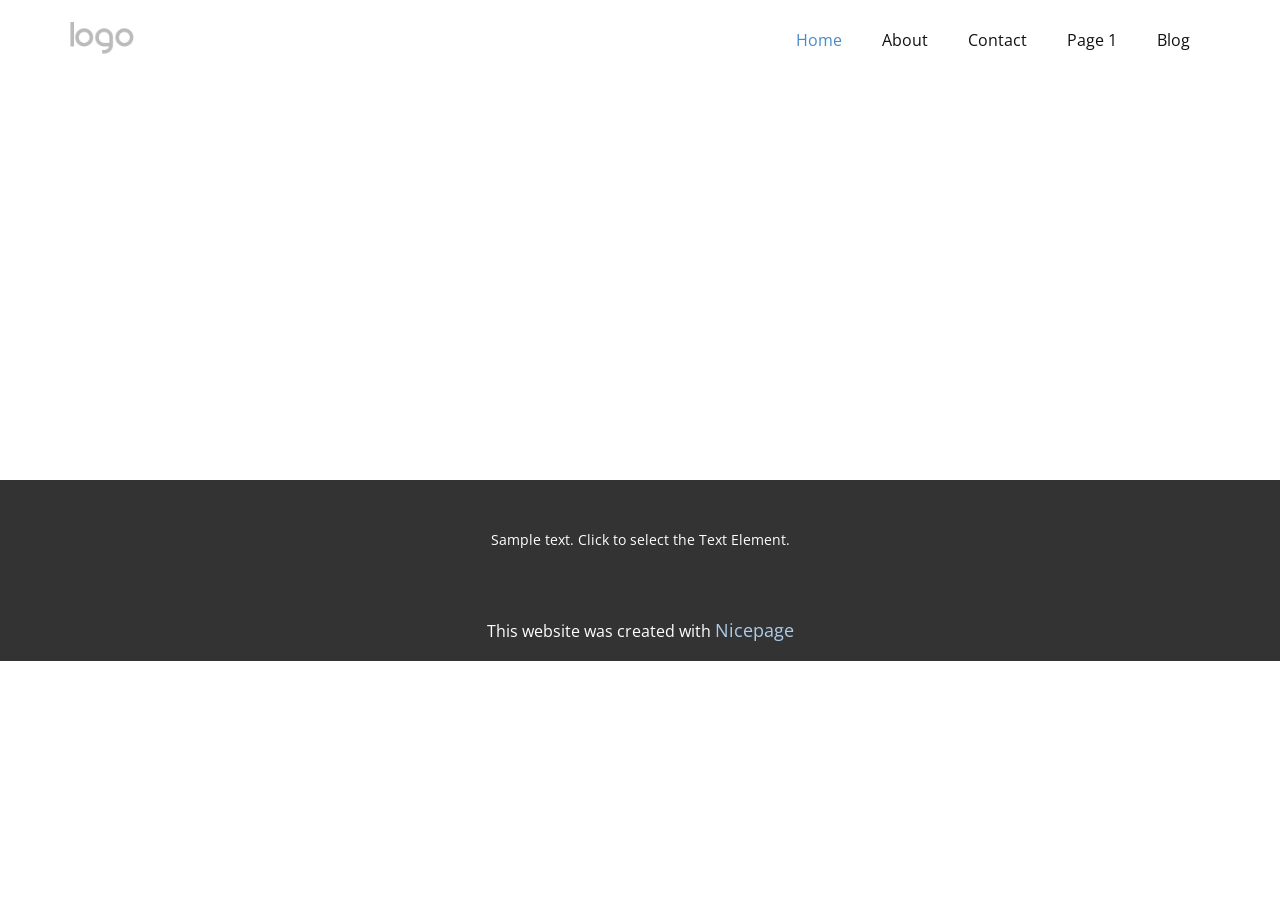
<file: index.html>
<!DOCTYPE html>
<html style="font-size: 16px;" lang="en"><head>
    <meta name="viewport" content="width=device-width, initial-scale=1.0">
    <meta charset="utf-8">
    <meta name="keywords" content="">
    <meta name="description" content="">
    <title>Home</title>
    <link rel="stylesheet" href="nicepage.css" media="screen">
<link rel="stylesheet" href="index.css" media="screen">
    <script class="u-script" type="text/javascript" src="jquery.js" defer=""></script>
    <script class="u-script" type="text/javascript" src="nicepage.js" defer=""></script>
    <meta name="generator" content="Nicepage 8.7.0, nicepage.com">
    
    
    
    <link id="u-page-google-font" rel="stylesheet" href="https://fonts.googleapis.com/css2?display=swap&amp;family=Roboto:ital,wght@0,100;0,200;0,300;0,400;0,500;0,600;0,700;0,800;0,900;1,100;1,200;1,300;1,400;1,500;1,600;1,700;1,800;1,900&amp;family=Open+Sans:ital,wght@0,300;0,400;0,500;0,600;0,700;0,800;1,300;1,400;1,500;1,600;1,700;1,800">
    <script type="application/ld+json">{
		"@context": "http://schema.org",
		"@type": "Organization",
		"name": "",
		"logo": "images/default-logo.png"
}</script>
    <meta name="theme-color" content="#478ac9">
    <meta property="og:title" content="Home">
    <meta property="og:type" content="website">
  <meta data-intl-tel-input-cdn-path="intlTelInput/"></head>
  <body data-home-page="Home.html" data-home-page-title="Home" data-path-to-root="./" data-include-products="false" class="u-body u-clearfix u-xl-mode" data-lang="en"><header class="u-clearfix u-header u-header" id="header"><div class="u-clearfix u-sheet u-valign-middle u-sheet-1">
        <a href="#" class="u-image u-logo u-image-1">
          <img src="images/default-logo.png" class="u-logo-image u-logo-image-1">
        </a>
        <nav class="u-menu u-menu-one-level u-offcanvas u-menu-1" role="navigation" aria-label="Menu navigation">
          <div class="menu-collapse" style="font-size: 1rem; letter-spacing: 0px;">
            <a class="u-button-style u-custom-left-right-menu-spacing u-custom-padding-bottom u-custom-top-bottom-menu-spacing u-hamburger-link u-nav-link u-text-active-palette-1-base u-text-hover-palette-2-base" href="#" tabindex="-1" aria-label="Open menu" aria-controls="a017">
              <svg class="u-svg-link" viewBox="0 0 24 24"><use xlink:href="#menu-hamburger"></use></svg>
              <svg class="u-svg-content" version="1.1" id="menu-hamburger" viewBox="0 0 16 16" x="0px" y="0px" xmlns:xlink="http://www.w3.org/1999/xlink" xmlns="http://www.w3.org/2000/svg"><g><rect y="1" width="16" height="2"></rect><rect y="7" width="16" height="2"></rect><rect y="13" width="16" height="2"></rect>
</g></svg>
            </a>
          </div>
          <div class="u-nav-container">
            <ul class="u-nav u-unstyled u-nav-1" role="menubar"><li class="u-nav-item" role="none"><a class="u-button-style u-nav-link u-text-active-palette-1-base u-text-hover-palette-2-base u-nav-link-2" href="./" role="menuitem">Home</a>
</li><li class="u-nav-item" role="none"><a class="u-button-style u-nav-link u-text-active-palette-1-base u-text-hover-palette-2-base u-nav-link-2" href="About.html" role="menuitem">About</a>
</li><li class="u-nav-item" role="none"><a class="u-button-style u-nav-link u-text-active-palette-1-base u-text-hover-palette-2-base u-nav-link-2" href="Contact.html" role="menuitem">Contact</a>
</li><li class="u-nav-item" role="none"><a class="u-button-style u-nav-link u-text-active-palette-1-base u-text-hover-palette-2-base u-nav-link-2" href="Page-1.html" role="menuitem">Page 1</a>
</li><li class="u-nav-item" role="none"><a class="u-button-style u-nav-link u-text-active-palette-1-base u-text-hover-palette-2-base u-nav-link-2" href="blog/blog.html" role="menuitem">Blog</a>
</li></ul>
          </div>
          <div class="u-nav-container-collapse" id="a017" role="region" aria-label="Menu panel">
            <div class="u-black u-container-style u-inner-container-layout u-opacity u-opacity-95 u-sidenav">
              <div class="u-inner-container-layout u-sidenav-overflow">
                <div class="u-menu-close" tabindex="-1" aria-label="Close menu"></div>
                <ul class="u-align-center u-nav u-popupmenu-items u-unstyled u-nav-2"><li class="u-nav-item"><a class="u-button-style u-nav-link" href="./">Home</a>
</li><li class="u-nav-item"><a class="u-button-style u-nav-link" href="About.html">About</a>
</li><li class="u-nav-item"><a class="u-button-style u-nav-link" href="Contact.html">Contact</a>
</li><li class="u-nav-item"><a class="u-button-style u-nav-link" href="Page-1.html">Page 1</a>
</li><li class="u-nav-item"><a class="u-button-style u-nav-link" href="blog/blog.html">Blog</a>
</li></ul>
              </div>
            </div>
            <div class="u-black u-menu-overlay u-opacity u-opacity-70"></div>
          </div>
        </nav>
      </div></header>
    <section class="u-clearfix u-section-1" id="block-1">
      <div class="u-clearfix u-sheet u-sheet-1"></div>
    </section>
    
    
    
    <footer class="u-align-center u-clearfix u-container-align-center u-footer u-grey-80 u-footer" id="footer"><div class="u-clearfix u-sheet u-sheet-1">
        <p class="u-small-text u-text u-text-variant u-text-1">Sample text. Click to select the Text Element.</p>
      </div></footer>
    <section class="u-backlink u-clearfix u-grey-80"> This website was created with <a href="https://nicepage.com">Nicepage</a>
    </section>
  
</body></html>
</file>
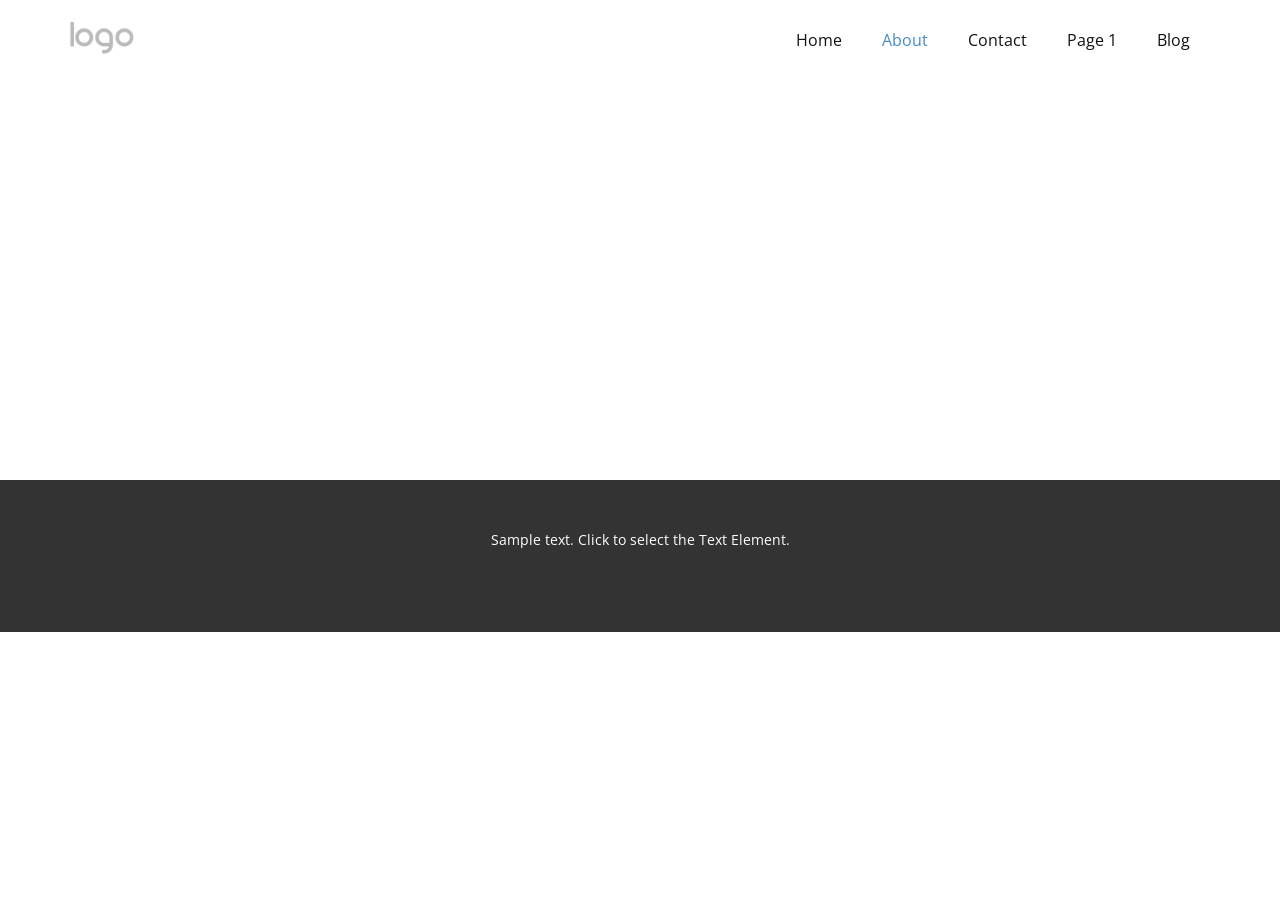
<file: About.html>
<!DOCTYPE html>
<html style="font-size: 16px;" lang="en"><head>
    <meta name="viewport" content="width=device-width, initial-scale=1.0">
    <meta charset="utf-8">
    <meta name="keywords" content="">
    <meta name="description" content="">
    <title>About</title>
    <link rel="stylesheet" href="nicepage.css" media="screen">
<link rel="stylesheet" href="About.css" media="screen">
    <script class="u-script" type="text/javascript" src="jquery.js" defer=""></script>
    <script class="u-script" type="text/javascript" src="nicepage.js" defer=""></script>
    <meta name="generator" content="Nicepage 8.7.0, nicepage.com">
    
    
    
    <link id="u-page-google-font" rel="stylesheet" href="https://fonts.googleapis.com/css2?display=swap&amp;family=Roboto:ital,wght@0,100;0,200;0,300;0,400;0,500;0,600;0,700;0,800;0,900;1,100;1,200;1,300;1,400;1,500;1,600;1,700;1,800;1,900&amp;family=Open+Sans:ital,wght@0,300;0,400;0,500;0,600;0,700;0,800;1,300;1,400;1,500;1,600;1,700;1,800">
    <script type="application/ld+json">{
		"@context": "http://schema.org",
		"@type": "Organization",
		"name": "",
		"logo": "images/default-logo.png"
}</script>
    <meta name="theme-color" content="#478ac9">
    <meta property="og:title" content="About">
    <meta property="og:type" content="website">
  <meta data-intl-tel-input-cdn-path="intlTelInput/"></head>
  <body data-path-to-root="./" data-include-products="false" class="u-body u-xl-mode" data-lang="en"><header class="u-clearfix u-header u-header" id="header"><div class="u-clearfix u-sheet u-valign-middle u-sheet-1">
        <a href="#" class="u-image u-logo u-image-1">
          <img src="images/default-logo.png" class="u-logo-image u-logo-image-1">
        </a>
        <nav class="u-menu u-menu-one-level u-offcanvas u-menu-1" role="navigation" aria-label="Menu navigation">
          <div class="menu-collapse" style="font-size: 1rem; letter-spacing: 0px;">
            <a class="u-button-style u-custom-left-right-menu-spacing u-custom-padding-bottom u-custom-top-bottom-menu-spacing u-hamburger-link u-nav-link u-text-active-palette-1-base u-text-hover-palette-2-base" href="#" tabindex="-1" aria-label="Open menu" aria-controls="a017">
              <svg class="u-svg-link" viewBox="0 0 24 24"><use xlink:href="#menu-hamburger"></use></svg>
              <svg class="u-svg-content" version="1.1" id="menu-hamburger" viewBox="0 0 16 16" x="0px" y="0px" xmlns:xlink="http://www.w3.org/1999/xlink" xmlns="http://www.w3.org/2000/svg"><g><rect y="1" width="16" height="2"></rect><rect y="7" width="16" height="2"></rect><rect y="13" width="16" height="2"></rect>
</g></svg>
            </a>
          </div>
          <div class="u-nav-container">
            <ul class="u-nav u-unstyled u-nav-1" role="menubar"><li class="u-nav-item" role="none"><a class="u-button-style u-nav-link u-text-active-palette-1-base u-text-hover-palette-2-base u-nav-link-2" href="./" role="menuitem">Home</a>
</li><li class="u-nav-item" role="none"><a class="u-button-style u-nav-link u-text-active-palette-1-base u-text-hover-palette-2-base u-nav-link-2" href="About.html" role="menuitem">About</a>
</li><li class="u-nav-item" role="none"><a class="u-button-style u-nav-link u-text-active-palette-1-base u-text-hover-palette-2-base u-nav-link-2" href="Contact.html" role="menuitem">Contact</a>
</li><li class="u-nav-item" role="none"><a class="u-button-style u-nav-link u-text-active-palette-1-base u-text-hover-palette-2-base u-nav-link-2" href="Page-1.html" role="menuitem">Page 1</a>
</li><li class="u-nav-item" role="none"><a class="u-button-style u-nav-link u-text-active-palette-1-base u-text-hover-palette-2-base u-nav-link-2" href="blog/blog.html" role="menuitem">Blog</a>
</li></ul>
          </div>
          <div class="u-nav-container-collapse" id="a017" role="region" aria-label="Menu panel">
            <div class="u-black u-container-style u-inner-container-layout u-opacity u-opacity-95 u-sidenav">
              <div class="u-inner-container-layout u-sidenav-overflow">
                <div class="u-menu-close" tabindex="-1" aria-label="Close menu"></div>
                <ul class="u-align-center u-nav u-popupmenu-items u-unstyled u-nav-2"><li class="u-nav-item"><a class="u-button-style u-nav-link" href="./">Home</a>
</li><li class="u-nav-item"><a class="u-button-style u-nav-link" href="About.html">About</a>
</li><li class="u-nav-item"><a class="u-button-style u-nav-link" href="Contact.html">Contact</a>
</li><li class="u-nav-item"><a class="u-button-style u-nav-link" href="Page-1.html">Page 1</a>
</li><li class="u-nav-item"><a class="u-button-style u-nav-link" href="blog/blog.html">Blog</a>
</li></ul>
              </div>
            </div>
            <div class="u-black u-menu-overlay u-opacity u-opacity-70"></div>
          </div>
        </nav>
      </div></header>
    <section class="u-clearfix u-section-1" id="block-1">
      <div class="u-clearfix u-sheet u-sheet-1"></div>
    </section>
    
    
    
    <footer class="u-align-center u-clearfix u-container-align-center u-footer u-grey-80 u-footer" id="footer"><div class="u-clearfix u-sheet u-sheet-1">
        <p class="u-small-text u-text u-text-variant u-text-1">Sample text. Click to select the Text Element.</p>
      </div></footer>
    <section class="u-backlink u-clearfix u-grey-80"></section>
  
</body></html>
</file>
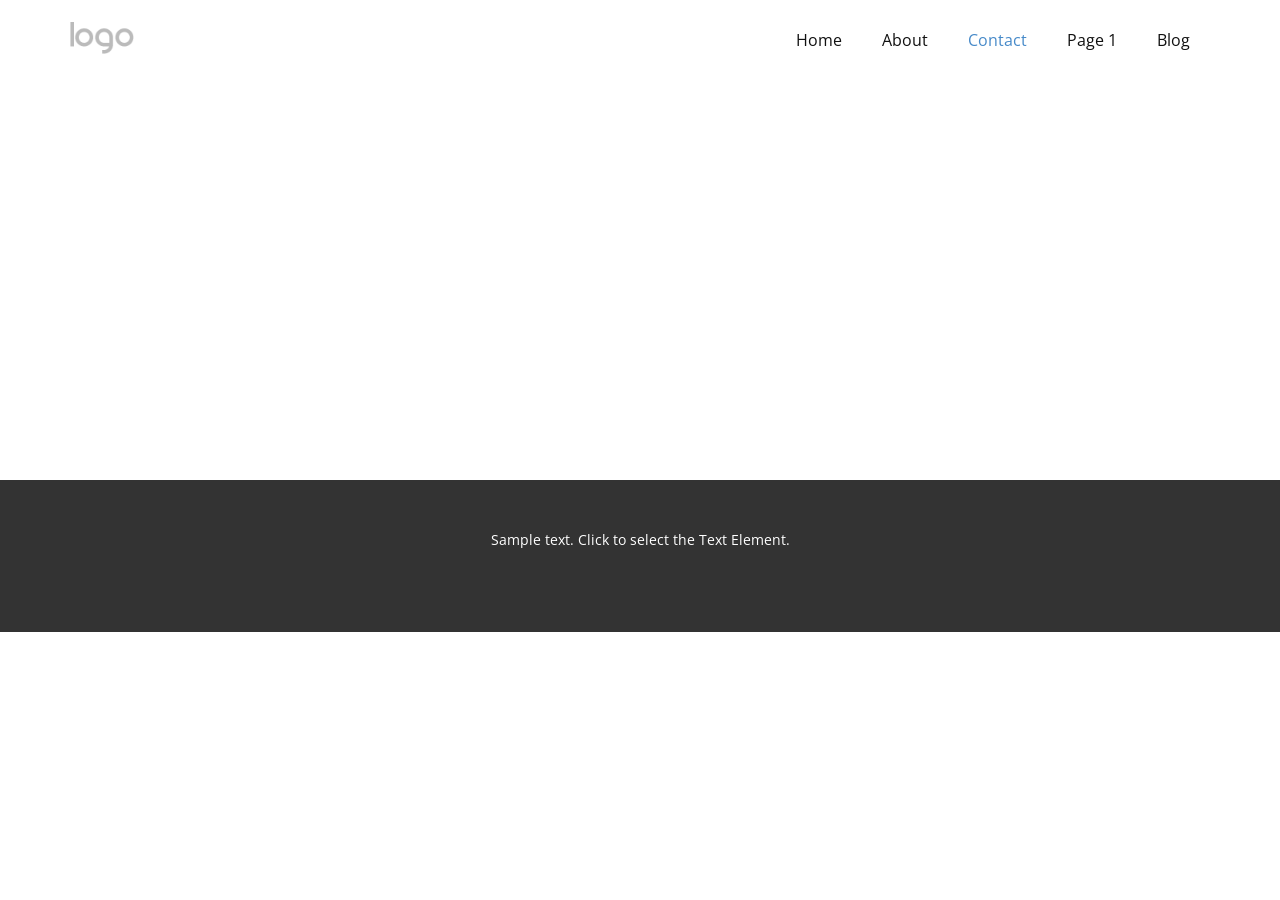
<file: Contact.html>
<!DOCTYPE html>
<html style="font-size: 16px;" lang="en"><head>
    <meta name="viewport" content="width=device-width, initial-scale=1.0">
    <meta charset="utf-8">
    <meta name="keywords" content="">
    <meta name="description" content="">
    <title>Contact</title>
    <link rel="stylesheet" href="nicepage.css" media="screen">
<link rel="stylesheet" href="Contact.css" media="screen">
    <script class="u-script" type="text/javascript" src="jquery.js" defer=""></script>
    <script class="u-script" type="text/javascript" src="nicepage.js" defer=""></script>
    <meta name="generator" content="Nicepage 8.7.0, nicepage.com">
    
    
    
    <link id="u-page-google-font" rel="stylesheet" href="https://fonts.googleapis.com/css2?display=swap&amp;family=Roboto:ital,wght@0,100;0,200;0,300;0,400;0,500;0,600;0,700;0,800;0,900;1,100;1,200;1,300;1,400;1,500;1,600;1,700;1,800;1,900&amp;family=Open+Sans:ital,wght@0,300;0,400;0,500;0,600;0,700;0,800;1,300;1,400;1,500;1,600;1,700;1,800">
    <script type="application/ld+json">{
		"@context": "http://schema.org",
		"@type": "Organization",
		"name": "",
		"logo": "images/default-logo.png"
}</script>
    <meta name="theme-color" content="#478ac9">
    <meta property="og:title" content="Contact">
    <meta property="og:type" content="website">
  <meta data-intl-tel-input-cdn-path="intlTelInput/"></head>
  <body data-path-to-root="./" data-include-products="false" class="u-body u-xl-mode" data-lang="en"><header class="u-clearfix u-header u-header" id="header"><div class="u-clearfix u-sheet u-valign-middle u-sheet-1">
        <a href="#" class="u-image u-logo u-image-1">
          <img src="images/default-logo.png" class="u-logo-image u-logo-image-1">
        </a>
        <nav class="u-menu u-menu-one-level u-offcanvas u-menu-1" role="navigation" aria-label="Menu navigation">
          <div class="menu-collapse" style="font-size: 1rem; letter-spacing: 0px;">
            <a class="u-button-style u-custom-left-right-menu-spacing u-custom-padding-bottom u-custom-top-bottom-menu-spacing u-hamburger-link u-nav-link u-text-active-palette-1-base u-text-hover-palette-2-base" href="#" tabindex="-1" aria-label="Open menu" aria-controls="a017">
              <svg class="u-svg-link" viewBox="0 0 24 24"><use xlink:href="#menu-hamburger"></use></svg>
              <svg class="u-svg-content" version="1.1" id="menu-hamburger" viewBox="0 0 16 16" x="0px" y="0px" xmlns:xlink="http://www.w3.org/1999/xlink" xmlns="http://www.w3.org/2000/svg"><g><rect y="1" width="16" height="2"></rect><rect y="7" width="16" height="2"></rect><rect y="13" width="16" height="2"></rect>
</g></svg>
            </a>
          </div>
          <div class="u-nav-container">
            <ul class="u-nav u-unstyled u-nav-1" role="menubar"><li class="u-nav-item" role="none"><a class="u-button-style u-nav-link u-text-active-palette-1-base u-text-hover-palette-2-base u-nav-link-2" href="./" role="menuitem">Home</a>
</li><li class="u-nav-item" role="none"><a class="u-button-style u-nav-link u-text-active-palette-1-base u-text-hover-palette-2-base u-nav-link-2" href="About.html" role="menuitem">About</a>
</li><li class="u-nav-item" role="none"><a class="u-button-style u-nav-link u-text-active-palette-1-base u-text-hover-palette-2-base u-nav-link-2" href="Contact.html" role="menuitem">Contact</a>
</li><li class="u-nav-item" role="none"><a class="u-button-style u-nav-link u-text-active-palette-1-base u-text-hover-palette-2-base u-nav-link-2" href="Page-1.html" role="menuitem">Page 1</a>
</li><li class="u-nav-item" role="none"><a class="u-button-style u-nav-link u-text-active-palette-1-base u-text-hover-palette-2-base u-nav-link-2" href="blog/blog.html" role="menuitem">Blog</a>
</li></ul>
          </div>
          <div class="u-nav-container-collapse" id="a017" role="region" aria-label="Menu panel">
            <div class="u-black u-container-style u-inner-container-layout u-opacity u-opacity-95 u-sidenav">
              <div class="u-inner-container-layout u-sidenav-overflow">
                <div class="u-menu-close" tabindex="-1" aria-label="Close menu"></div>
                <ul class="u-align-center u-nav u-popupmenu-items u-unstyled u-nav-2"><li class="u-nav-item"><a class="u-button-style u-nav-link" href="./">Home</a>
</li><li class="u-nav-item"><a class="u-button-style u-nav-link" href="About.html">About</a>
</li><li class="u-nav-item"><a class="u-button-style u-nav-link" href="Contact.html">Contact</a>
</li><li class="u-nav-item"><a class="u-button-style u-nav-link" href="Page-1.html">Page 1</a>
</li><li class="u-nav-item"><a class="u-button-style u-nav-link" href="blog/blog.html">Blog</a>
</li></ul>
              </div>
            </div>
            <div class="u-black u-menu-overlay u-opacity u-opacity-70"></div>
          </div>
        </nav>
      </div></header>
    <section class="u-clearfix u-section-1" id="block-1">
      <div class="u-clearfix u-sheet u-sheet-1"></div>
    </section>
    
    
    
    <footer class="u-align-center u-clearfix u-container-align-center u-footer u-grey-80 u-footer" id="footer"><div class="u-clearfix u-sheet u-sheet-1">
        <p class="u-small-text u-text u-text-variant u-text-1">Sample text. Click to select the Text Element.</p>
      </div></footer>
    <section class="u-backlink u-clearfix u-grey-80"></section>
  
</body></html>
</file>
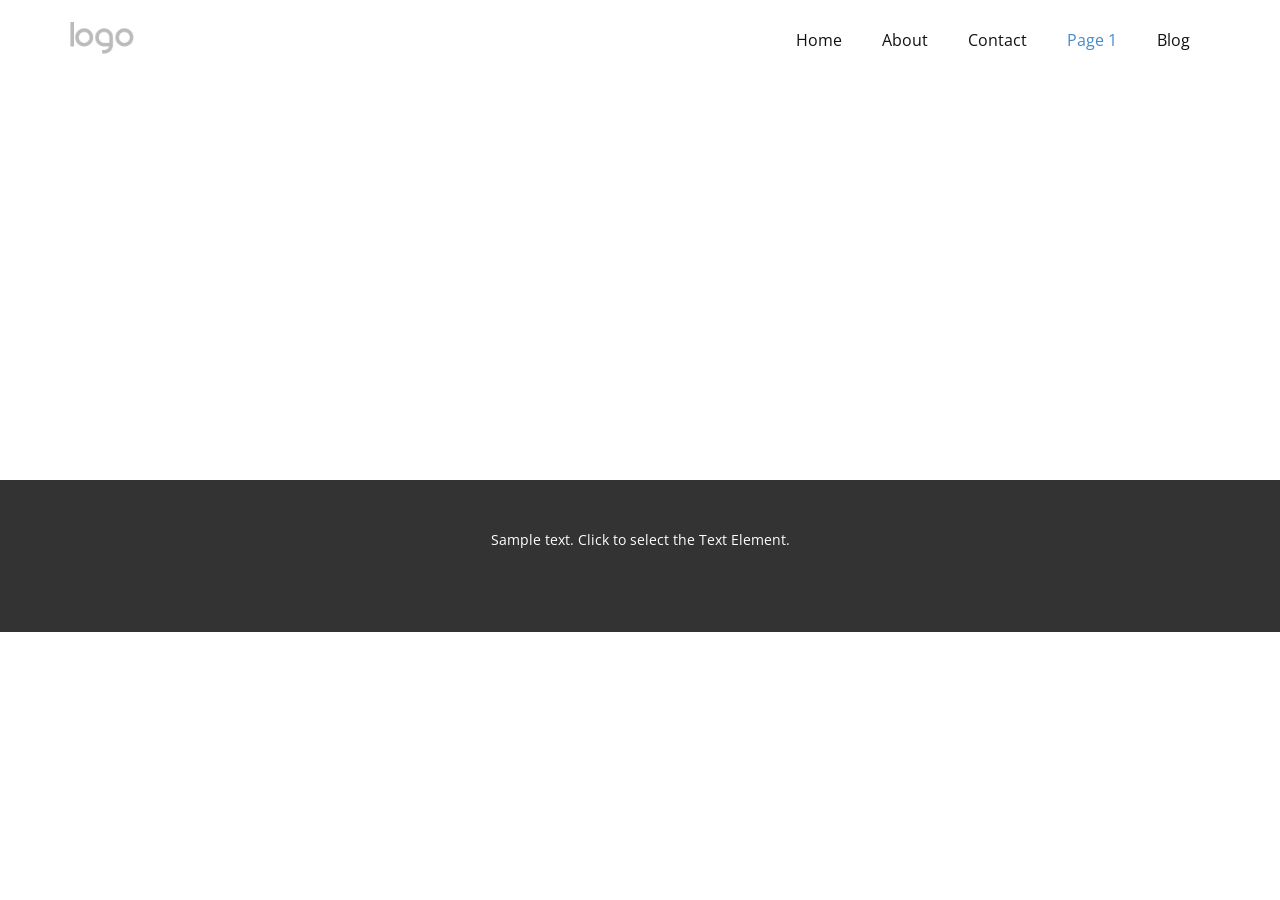
<file: Page-1.html>
<!DOCTYPE html>
<html style="font-size: 16px;" lang="en"><head>
    <meta name="viewport" content="width=device-width, initial-scale=1.0">
    <meta charset="utf-8">
    <meta name="keywords" content="">
    <meta name="description" content="">
    <title>Page 1</title>
    <link rel="stylesheet" href="nicepage.css" media="screen">
<link rel="stylesheet" href="Page-1.css" media="screen">
    <script class="u-script" type="text/javascript" src="jquery.js" defer=""></script>
    <script class="u-script" type="text/javascript" src="nicepage.js" defer=""></script>
    <meta name="generator" content="Nicepage 8.7.0, nicepage.com">
    
    
    
    <link id="u-page-google-font" rel="stylesheet" href="https://fonts.googleapis.com/css2?display=swap&amp;family=Roboto:ital,wght@0,100;0,200;0,300;0,400;0,500;0,600;0,700;0,800;0,900;1,100;1,200;1,300;1,400;1,500;1,600;1,700;1,800;1,900&amp;family=Open+Sans:ital,wght@0,300;0,400;0,500;0,600;0,700;0,800;1,300;1,400;1,500;1,600;1,700;1,800">
    <script type="application/ld+json">{
		"@context": "http://schema.org",
		"@type": "Organization",
		"name": "",
		"logo": "images/default-logo.png"
}</script>
    <meta name="theme-color" content="#478ac9">
    <meta property="og:title" content="Page 1">
    <meta property="og:type" content="website">
  <meta data-intl-tel-input-cdn-path="intlTelInput/"></head>
  <body data-path-to-root="./" data-include-products="false" class="u-body u-xl-mode" data-lang="en"><header class="u-clearfix u-header u-header" id="header"><div class="u-clearfix u-sheet u-valign-middle u-sheet-1">
        <a href="#" class="u-image u-logo u-image-1">
          <img src="images/default-logo.png" class="u-logo-image u-logo-image-1">
        </a>
        <nav class="u-menu u-menu-one-level u-offcanvas u-menu-1" role="navigation" aria-label="Menu navigation">
          <div class="menu-collapse" style="font-size: 1rem; letter-spacing: 0px;">
            <a class="u-button-style u-custom-left-right-menu-spacing u-custom-padding-bottom u-custom-top-bottom-menu-spacing u-hamburger-link u-nav-link u-text-active-palette-1-base u-text-hover-palette-2-base" href="#" tabindex="-1" aria-label="Open menu" aria-controls="a017">
              <svg class="u-svg-link" viewBox="0 0 24 24"><use xlink:href="#menu-hamburger"></use></svg>
              <svg class="u-svg-content" version="1.1" id="menu-hamburger" viewBox="0 0 16 16" x="0px" y="0px" xmlns:xlink="http://www.w3.org/1999/xlink" xmlns="http://www.w3.org/2000/svg"><g><rect y="1" width="16" height="2"></rect><rect y="7" width="16" height="2"></rect><rect y="13" width="16" height="2"></rect>
</g></svg>
            </a>
          </div>
          <div class="u-nav-container">
            <ul class="u-nav u-unstyled u-nav-1" role="menubar"><li class="u-nav-item" role="none"><a class="u-button-style u-nav-link u-text-active-palette-1-base u-text-hover-palette-2-base u-nav-link-2" href="./" role="menuitem">Home</a>
</li><li class="u-nav-item" role="none"><a class="u-button-style u-nav-link u-text-active-palette-1-base u-text-hover-palette-2-base u-nav-link-2" href="About.html" role="menuitem">About</a>
</li><li class="u-nav-item" role="none"><a class="u-button-style u-nav-link u-text-active-palette-1-base u-text-hover-palette-2-base u-nav-link-2" href="Contact.html" role="menuitem">Contact</a>
</li><li class="u-nav-item" role="none"><a class="u-button-style u-nav-link u-text-active-palette-1-base u-text-hover-palette-2-base u-nav-link-2" href="Page-1.html" role="menuitem">Page 1</a>
</li><li class="u-nav-item" role="none"><a class="u-button-style u-nav-link u-text-active-palette-1-base u-text-hover-palette-2-base u-nav-link-2" href="blog/blog.html" role="menuitem">Blog</a>
</li></ul>
          </div>
          <div class="u-nav-container-collapse" id="a017" role="region" aria-label="Menu panel">
            <div class="u-black u-container-style u-inner-container-layout u-opacity u-opacity-95 u-sidenav">
              <div class="u-inner-container-layout u-sidenav-overflow">
                <div class="u-menu-close" tabindex="-1" aria-label="Close menu"></div>
                <ul class="u-align-center u-nav u-popupmenu-items u-unstyled u-nav-2"><li class="u-nav-item"><a class="u-button-style u-nav-link" href="./">Home</a>
</li><li class="u-nav-item"><a class="u-button-style u-nav-link" href="About.html">About</a>
</li><li class="u-nav-item"><a class="u-button-style u-nav-link" href="Contact.html">Contact</a>
</li><li class="u-nav-item"><a class="u-button-style u-nav-link" href="Page-1.html">Page 1</a>
</li><li class="u-nav-item"><a class="u-button-style u-nav-link" href="blog/blog.html">Blog</a>
</li></ul>
              </div>
            </div>
            <div class="u-black u-menu-overlay u-opacity u-opacity-70"></div>
          </div>
        </nav>
      </div></header>
    <section class="u-clearfix u-section-1" id="block-2">
      <div class="u-clearfix u-sheet u-sheet-1"></div>
    </section>
    
    
    
    <footer class="u-align-center u-clearfix u-container-align-center u-footer u-grey-80 u-footer" id="footer"><div class="u-clearfix u-sheet u-sheet-1">
        <p class="u-small-text u-text u-text-variant u-text-1">Sample text. Click to select the Text Element.</p>
      </div></footer>
    <section class="u-backlink u-clearfix u-grey-80"></section>
  
</body></html>
</file>
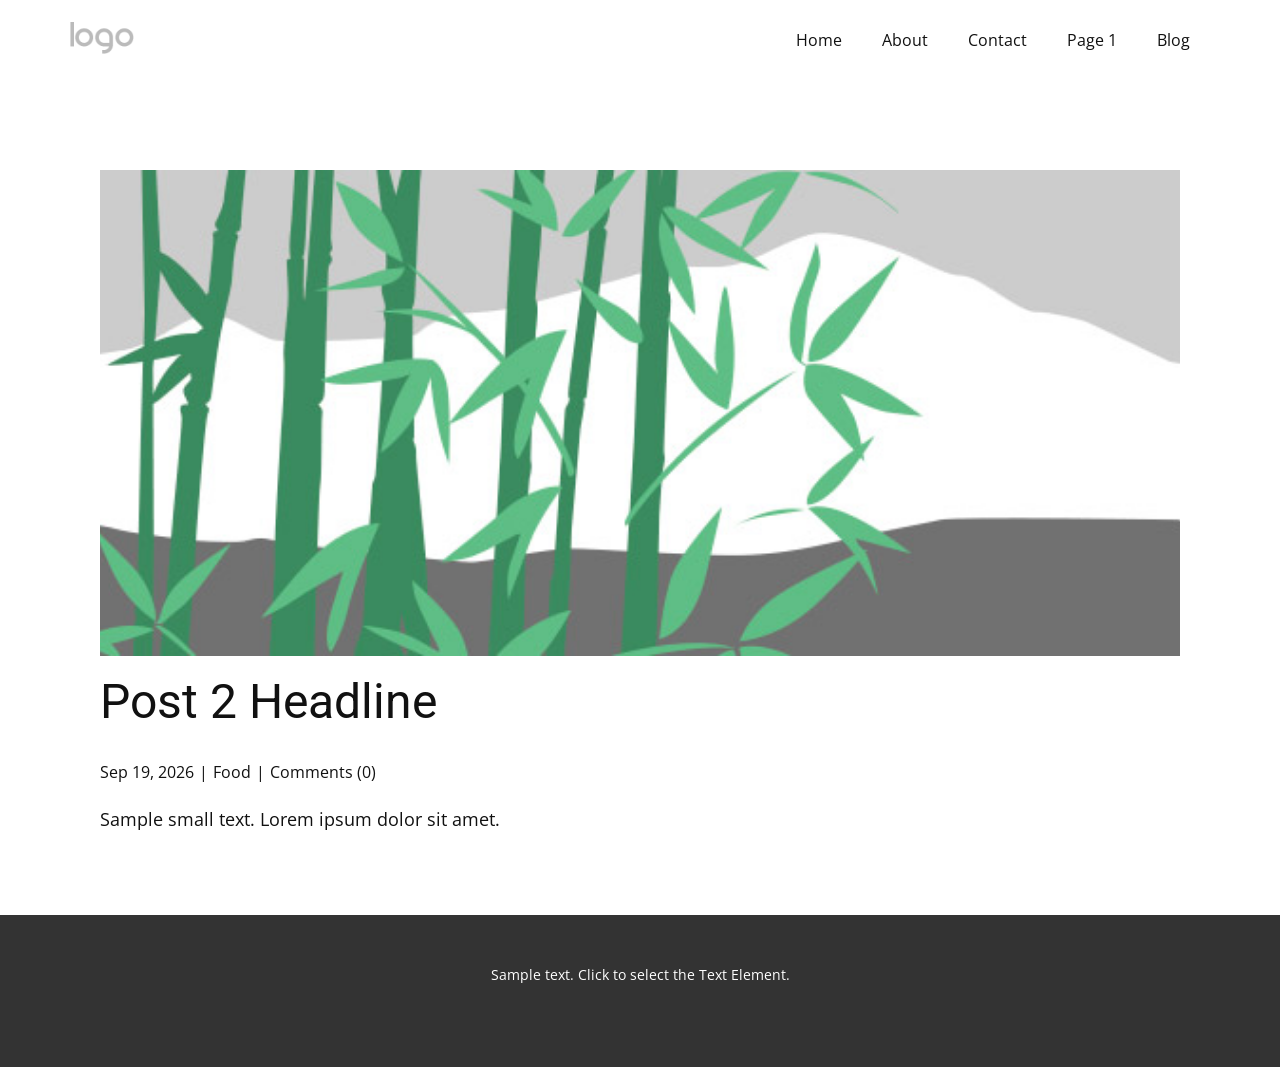
<file: blog/post-1.html>
<!DOCTYPE html>
<html style="font-size: 16px;" lang="en"><head>
    <meta name="viewport" content="width=device-width, initial-scale=1.0">
    <meta charset="utf-8">
    <meta name="keywords" content="Post 1 Headline">
    <meta name="description" content="Sample small text. Lorem ipsum dolor sit amet.">
    <title>Post 2 Headline</title>
    <link rel="stylesheet" href="../nicepage.css" media="screen">
<link rel="stylesheet" href="../Post-Template.css" media="screen">
    <script class="u-script" type="text/javascript" src="../jquery.js" defer=""></script>
    <script class="u-script" type="text/javascript" src="../nicepage.js" defer=""></script>
    <meta name="generator" content="Nicepage 8.7.0, nicepage.com">
    
    
    
    <link id="u-page-google-font" rel="stylesheet" href="https://fonts.googleapis.com/css2?display=swap&amp;family=Roboto:ital,wght@0,100;0,200;0,300;0,400;0,500;0,600;0,700;0,800;0,900;1,100;1,200;1,300;1,400;1,500;1,600;1,700;1,800;1,900&amp;family=Open+Sans:ital,wght@0,300;0,400;0,500;0,600;0,700;0,800;1,300;1,400;1,500;1,600;1,700;1,800">
    <script type="application/ld+json">{
		"@context": "http://schema.org",
		"@type": "Organization",
		"name": "",
		"logo": "images/default-logo.png"
}</script>
    <meta name="theme-color" content="#478ac9">
  <meta data-intl-tel-input-cdn-path="intlTelInput/"><meta name="twitter:description" content="Sample small text. Lorem ipsum dolor sit amet."><meta property="og:type" content="article"><meta property="og:title" content="Post 2 Headline"><meta property="og:description" content="Sample small text. Lorem ipsum dolor sit amet."><meta property="og:image" content="../images/68f64b9d.jpeg"></head>
  <body data-path-to-root="./" data-include-products="false" class="u-body u-xl-mode" data-lang="en"><header class="u-clearfix u-header u-header" id="header"><div class="u-clearfix u-sheet u-valign-middle u-sheet-1">
        <a href="#" class="u-image u-logo u-image-1">
          <img src="../images/default-logo.png" class="u-logo-image u-logo-image-1">
        </a>
        <nav class="u-menu u-menu-one-level u-offcanvas u-menu-1" role="navigation" aria-label="Menu navigation">
          <div class="menu-collapse" style="font-size: 1rem; letter-spacing: 0px;">
            <a class="u-button-style u-custom-left-right-menu-spacing u-custom-padding-bottom u-custom-top-bottom-menu-spacing u-hamburger-link u-nav-link u-text-active-palette-1-base u-text-hover-palette-2-base" href="#" tabindex="-1" aria-label="Open menu" aria-controls="a017">
              <svg class="u-svg-link" viewBox="0 0 24 24"><use xlink:href="#menu-hamburger"></use></svg>
              <svg class="u-svg-content" version="1.1" id="menu-hamburger" viewBox="0 0 16 16" x="0px" y="0px" xmlns:xlink="http://www.w3.org/1999/xlink" xmlns="http://www.w3.org/2000/svg"><g><rect y="1" width="16" height="2"></rect><rect y="7" width="16" height="2"></rect><rect y="13" width="16" height="2"></rect>
</g></svg>
            </a>
          </div>
          <div class="u-nav-container">
            <ul class="u-nav u-unstyled u-nav-1" role="menubar"><li class="u-nav-item" role="none"><a class="u-button-style u-nav-link u-text-active-palette-1-base u-text-hover-palette-2-base u-nav-link-2" href="../" role="menuitem">Home</a>
</li><li class="u-nav-item" role="none"><a class="u-button-style u-nav-link u-text-active-palette-1-base u-text-hover-palette-2-base u-nav-link-2" href="../About.html" role="menuitem">About</a>
</li><li class="u-nav-item" role="none"><a class="u-button-style u-nav-link u-text-active-palette-1-base u-text-hover-palette-2-base u-nav-link-2" href="../Contact.html" role="menuitem">Contact</a>
</li><li class="u-nav-item" role="none"><a class="u-button-style u-nav-link u-text-active-palette-1-base u-text-hover-palette-2-base u-nav-link-2" href="../Page-1.html" role="menuitem">Page 1</a>
</li><li class="u-nav-item" role="none"><a class="u-button-style u-nav-link u-text-active-palette-1-base u-text-hover-palette-2-base u-nav-link-2" href="../blog/blog.html" role="menuitem">Blog</a>
</li></ul>
          </div>
          <div class="u-nav-container-collapse" id="a017" role="region" aria-label="Menu panel">
            <div class="u-black u-container-style u-inner-container-layout u-opacity u-opacity-95 u-sidenav">
              <div class="u-inner-container-layout u-sidenav-overflow">
                <div class="u-menu-close" tabindex="-1" aria-label="Close menu"></div>
                <ul class="u-align-center u-nav u-popupmenu-items u-unstyled u-nav-2"><li class="u-nav-item"><a class="u-button-style u-nav-link" href="../">Home</a>
</li><li class="u-nav-item"><a class="u-button-style u-nav-link" href="../About.html">About</a>
</li><li class="u-nav-item"><a class="u-button-style u-nav-link" href="../Contact.html">Contact</a>
</li><li class="u-nav-item"><a class="u-button-style u-nav-link" href="../Page-1.html">Page 1</a>
</li><li class="u-nav-item"><a class="u-button-style u-nav-link" href="../blog/blog.html">Blog</a>
</li></ul>
              </div>
            </div>
            <div class="u-black u-menu-overlay u-opacity u-opacity-70"></div>
          </div>
        </nav>
      </div></header>
    <section class="u-align-center u-clearfix u-section-1" id="block-2">
      <div class="u-clearfix u-sheet u-valign-middle-md u-valign-middle-sm u-valign-middle-xs u-sheet-1"><!--post_details--><!--post_details_options_json--><!--{"source":""}--><!--/post_details_options_json--><!--blog_post-->
        <div class="u-container-style u-expanded-width u-post-details u-post-details-1">
          <div class="u-container-layout u-valign-middle u-container-layout-1"><!--blog_post_image-->
            <img alt="" class="u-blog-control u-expanded-width u-image u-image-default u-image-1" src="../images/68f64b9d.jpeg"><!--/blog_post_image--><!--blog_post_header-->
            <h2 class="u-blog-control u-text u-text-1">Post 2 Headline</h2><!--/blog_post_header--><!--blog_post_metadata-->
            <div class="u-blog-control u-metadata u-metadata-1"><!--blog_post_metadata_date--><span class="u-meta-date u-meta-icon">Sep 19, 2026</span><!--/blog_post_metadata_date--><!--blog_post_metadata_category--><span class="u-meta-category u-meta-icon"><a href="/blog/blog.html#/blog-1///1">Food</a></span><!--/blog_post_metadata_category--><!--blog_post_metadata_comments--><span class="u-meta-comments u-meta-icon"><!--blog_post_metadata_comments_content-->Comments (0)<!--/blog_post_metadata_comments_content--></span><!--/blog_post_metadata_comments-->
            </div><!--/blog_post_metadata--><!--blog_post_content-->
            <div class="u-align-justify u-blog-control u-post-content u-text u-text-2 fr-view">
  <p>Sample small text. Lorem ipsum dolor sit amet.</p>
  </div><!--/blog_post_content-->
          </div>
        </div><!--/blog_post--><!--/post_details-->
      </div>
    </section>
    
    
    
    <footer class="u-align-center u-clearfix u-container-align-center u-footer u-grey-80 u-footer" id="footer"><div class="u-clearfix u-sheet u-sheet-1">
        <p class="u-small-text u-text u-text-variant u-text-1">Sample text. Click to select the Text Element.</p>
      </div></footer>
    <section class="u-backlink u-clearfix u-grey-80"></section>
  
</body></html>
</file>
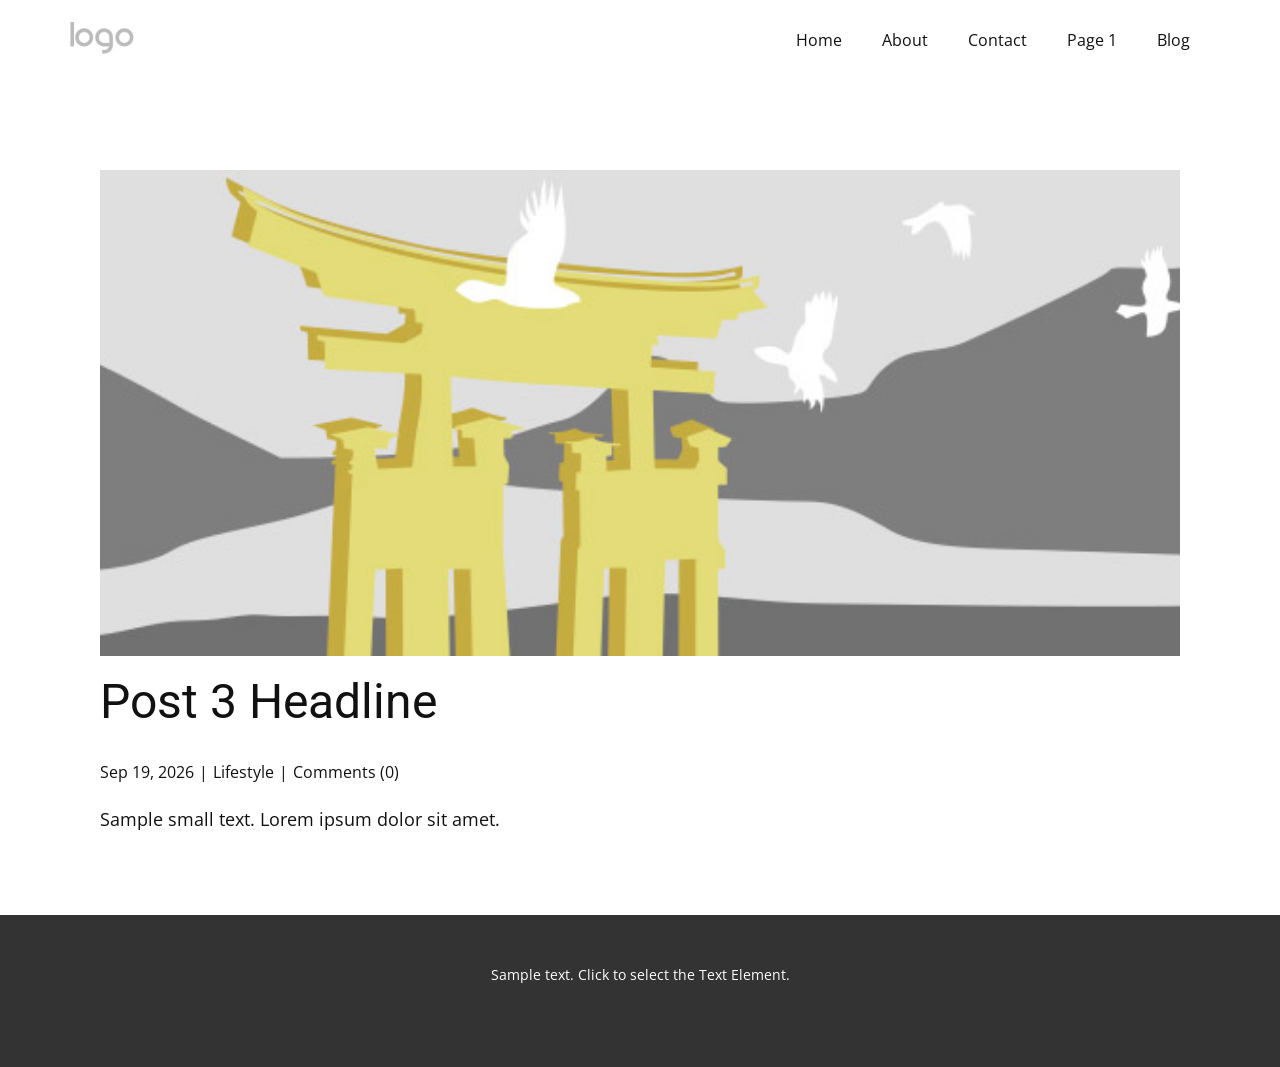
<file: blog/post-2.html>
<!DOCTYPE html>
<html style="font-size: 16px;" lang="en"><head>
    <meta name="viewport" content="width=device-width, initial-scale=1.0">
    <meta charset="utf-8">
    <meta name="keywords" content="Post 1 Headline">
    <meta name="description" content="Sample small text. Lorem ipsum dolor sit amet.">
    <title>Post 3 Headline</title>
    <link rel="stylesheet" href="../nicepage.css" media="screen">
<link rel="stylesheet" href="../Post-Template.css" media="screen">
    <script class="u-script" type="text/javascript" src="../jquery.js" defer=""></script>
    <script class="u-script" type="text/javascript" src="../nicepage.js" defer=""></script>
    <meta name="generator" content="Nicepage 8.7.0, nicepage.com">
    
    
    
    <link id="u-page-google-font" rel="stylesheet" href="https://fonts.googleapis.com/css2?display=swap&amp;family=Roboto:ital,wght@0,100;0,200;0,300;0,400;0,500;0,600;0,700;0,800;0,900;1,100;1,200;1,300;1,400;1,500;1,600;1,700;1,800;1,900&amp;family=Open+Sans:ital,wght@0,300;0,400;0,500;0,600;0,700;0,800;1,300;1,400;1,500;1,600;1,700;1,800">
    <script type="application/ld+json">{
		"@context": "http://schema.org",
		"@type": "Organization",
		"name": "",
		"logo": "images/default-logo.png"
}</script>
    <meta name="theme-color" content="#478ac9">
  <meta data-intl-tel-input-cdn-path="intlTelInput/"><meta name="twitter:description" content="Sample small text. Lorem ipsum dolor sit amet."><meta property="og:type" content="article"><meta property="og:title" content="Post 3 Headline"><meta property="og:description" content="Sample small text. Lorem ipsum dolor sit amet."><meta property="og:image" content="../images/8ad73f3c.jpeg"></head>
  <body data-path-to-root="./" data-include-products="false" class="u-body u-xl-mode" data-lang="en"><header class="u-clearfix u-header u-header" id="header"><div class="u-clearfix u-sheet u-valign-middle u-sheet-1">
        <a href="#" class="u-image u-logo u-image-1">
          <img src="../images/default-logo.png" class="u-logo-image u-logo-image-1">
        </a>
        <nav class="u-menu u-menu-one-level u-offcanvas u-menu-1" role="navigation" aria-label="Menu navigation">
          <div class="menu-collapse" style="font-size: 1rem; letter-spacing: 0px;">
            <a class="u-button-style u-custom-left-right-menu-spacing u-custom-padding-bottom u-custom-top-bottom-menu-spacing u-hamburger-link u-nav-link u-text-active-palette-1-base u-text-hover-palette-2-base" href="#" tabindex="-1" aria-label="Open menu" aria-controls="a017">
              <svg class="u-svg-link" viewBox="0 0 24 24"><use xlink:href="#menu-hamburger"></use></svg>
              <svg class="u-svg-content" version="1.1" id="menu-hamburger" viewBox="0 0 16 16" x="0px" y="0px" xmlns:xlink="http://www.w3.org/1999/xlink" xmlns="http://www.w3.org/2000/svg"><g><rect y="1" width="16" height="2"></rect><rect y="7" width="16" height="2"></rect><rect y="13" width="16" height="2"></rect>
</g></svg>
            </a>
          </div>
          <div class="u-nav-container">
            <ul class="u-nav u-unstyled u-nav-1" role="menubar"><li class="u-nav-item" role="none"><a class="u-button-style u-nav-link u-text-active-palette-1-base u-text-hover-palette-2-base u-nav-link-2" href="../" role="menuitem">Home</a>
</li><li class="u-nav-item" role="none"><a class="u-button-style u-nav-link u-text-active-palette-1-base u-text-hover-palette-2-base u-nav-link-2" href="../About.html" role="menuitem">About</a>
</li><li class="u-nav-item" role="none"><a class="u-button-style u-nav-link u-text-active-palette-1-base u-text-hover-palette-2-base u-nav-link-2" href="../Contact.html" role="menuitem">Contact</a>
</li><li class="u-nav-item" role="none"><a class="u-button-style u-nav-link u-text-active-palette-1-base u-text-hover-palette-2-base u-nav-link-2" href="../Page-1.html" role="menuitem">Page 1</a>
</li><li class="u-nav-item" role="none"><a class="u-button-style u-nav-link u-text-active-palette-1-base u-text-hover-palette-2-base u-nav-link-2" href="../blog/blog.html" role="menuitem">Blog</a>
</li></ul>
          </div>
          <div class="u-nav-container-collapse" id="a017" role="region" aria-label="Menu panel">
            <div class="u-black u-container-style u-inner-container-layout u-opacity u-opacity-95 u-sidenav">
              <div class="u-inner-container-layout u-sidenav-overflow">
                <div class="u-menu-close" tabindex="-1" aria-label="Close menu"></div>
                <ul class="u-align-center u-nav u-popupmenu-items u-unstyled u-nav-2"><li class="u-nav-item"><a class="u-button-style u-nav-link" href="../">Home</a>
</li><li class="u-nav-item"><a class="u-button-style u-nav-link" href="../About.html">About</a>
</li><li class="u-nav-item"><a class="u-button-style u-nav-link" href="../Contact.html">Contact</a>
</li><li class="u-nav-item"><a class="u-button-style u-nav-link" href="../Page-1.html">Page 1</a>
</li><li class="u-nav-item"><a class="u-button-style u-nav-link" href="../blog/blog.html">Blog</a>
</li></ul>
              </div>
            </div>
            <div class="u-black u-menu-overlay u-opacity u-opacity-70"></div>
          </div>
        </nav>
      </div></header>
    <section class="u-align-center u-clearfix u-section-1" id="block-2">
      <div class="u-clearfix u-sheet u-valign-middle-md u-valign-middle-sm u-valign-middle-xs u-sheet-1"><!--post_details--><!--post_details_options_json--><!--{"source":""}--><!--/post_details_options_json--><!--blog_post-->
        <div class="u-container-style u-expanded-width u-post-details u-post-details-1">
          <div class="u-container-layout u-valign-middle u-container-layout-1"><!--blog_post_image-->
            <img alt="" class="u-blog-control u-expanded-width u-image u-image-default u-image-1" src="../images/8ad73f3c.jpeg"><!--/blog_post_image--><!--blog_post_header-->
            <h2 class="u-blog-control u-text u-text-1">Post 3 Headline</h2><!--/blog_post_header--><!--blog_post_metadata-->
            <div class="u-blog-control u-metadata u-metadata-1"><!--blog_post_metadata_date--><span class="u-meta-date u-meta-icon">Sep 19, 2026</span><!--/blog_post_metadata_date--><!--blog_post_metadata_category--><span class="u-meta-category u-meta-icon"><a href="/blog/blog.html#/blog-1///3">Lifestyle</a></span><!--/blog_post_metadata_category--><!--blog_post_metadata_comments--><span class="u-meta-comments u-meta-icon"><!--blog_post_metadata_comments_content-->Comments (0)<!--/blog_post_metadata_comments_content--></span><!--/blog_post_metadata_comments-->
            </div><!--/blog_post_metadata--><!--blog_post_content-->
            <div class="u-align-justify u-blog-control u-post-content u-text u-text-2 fr-view">
  <p>Sample small text. Lorem ipsum dolor sit amet.</p>
  </div><!--/blog_post_content-->
          </div>
        </div><!--/blog_post--><!--/post_details-->
      </div>
    </section>
    
    
    
    <footer class="u-align-center u-clearfix u-container-align-center u-footer u-grey-80 u-footer" id="footer"><div class="u-clearfix u-sheet u-sheet-1">
        <p class="u-small-text u-text u-text-variant u-text-1">Sample text. Click to select the Text Element.</p>
      </div></footer>
    <section class="u-backlink u-clearfix u-grey-80"></section>
  
</body></html>
</file>
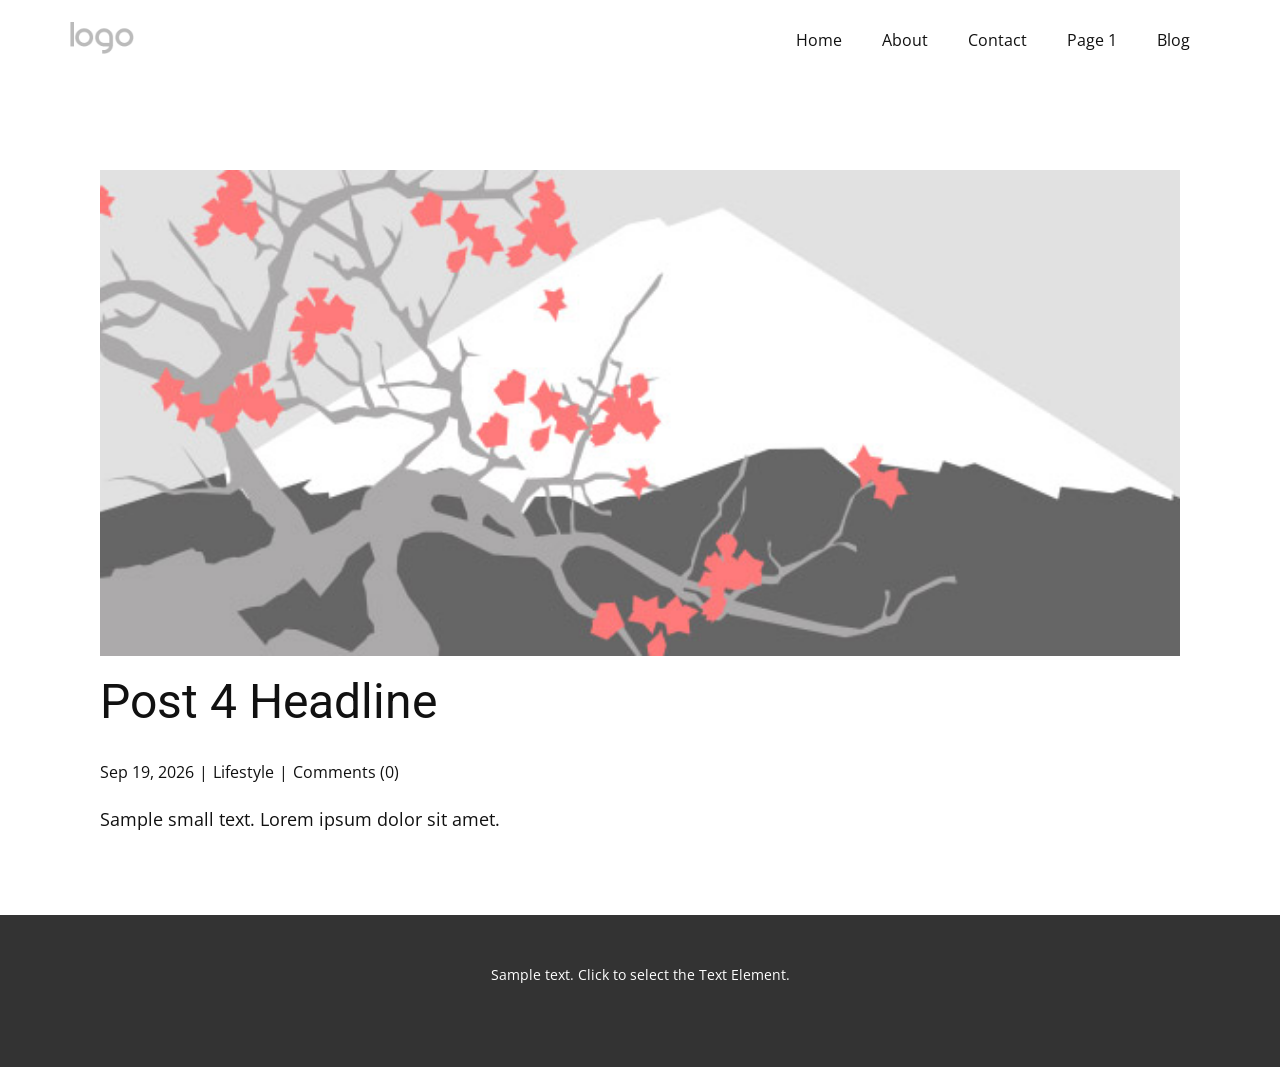
<file: blog/post-3.html>
<!DOCTYPE html>
<html style="font-size: 16px;" lang="en"><head>
    <meta name="viewport" content="width=device-width, initial-scale=1.0">
    <meta charset="utf-8">
    <meta name="keywords" content="Post 1 Headline">
    <meta name="description" content="Sample small text. Lorem ipsum dolor sit amet.">
    <title>Post 4 Headline</title>
    <link rel="stylesheet" href="../nicepage.css" media="screen">
<link rel="stylesheet" href="../Post-Template.css" media="screen">
    <script class="u-script" type="text/javascript" src="../jquery.js" defer=""></script>
    <script class="u-script" type="text/javascript" src="../nicepage.js" defer=""></script>
    <meta name="generator" content="Nicepage 8.7.0, nicepage.com">
    
    
    
    <link id="u-page-google-font" rel="stylesheet" href="https://fonts.googleapis.com/css2?display=swap&amp;family=Roboto:ital,wght@0,100;0,200;0,300;0,400;0,500;0,600;0,700;0,800;0,900;1,100;1,200;1,300;1,400;1,500;1,600;1,700;1,800;1,900&amp;family=Open+Sans:ital,wght@0,300;0,400;0,500;0,600;0,700;0,800;1,300;1,400;1,500;1,600;1,700;1,800">
    <script type="application/ld+json">{
		"@context": "http://schema.org",
		"@type": "Organization",
		"name": "",
		"logo": "images/default-logo.png"
}</script>
    <meta name="theme-color" content="#478ac9">
  <meta data-intl-tel-input-cdn-path="intlTelInput/"><meta name="twitter:description" content="Sample small text. Lorem ipsum dolor sit amet."><meta property="og:type" content="article"><meta property="og:title" content="Post 4 Headline"><meta property="og:description" content="Sample small text. Lorem ipsum dolor sit amet."><meta property="og:image" content="../images/0fd3416c.jpeg"></head>
  <body data-path-to-root="./" data-include-products="false" class="u-body u-xl-mode" data-lang="en"><header class="u-clearfix u-header u-header" id="header"><div class="u-clearfix u-sheet u-valign-middle u-sheet-1">
        <a href="#" class="u-image u-logo u-image-1">
          <img src="../images/default-logo.png" class="u-logo-image u-logo-image-1">
        </a>
        <nav class="u-menu u-menu-one-level u-offcanvas u-menu-1" role="navigation" aria-label="Menu navigation">
          <div class="menu-collapse" style="font-size: 1rem; letter-spacing: 0px;">
            <a class="u-button-style u-custom-left-right-menu-spacing u-custom-padding-bottom u-custom-top-bottom-menu-spacing u-hamburger-link u-nav-link u-text-active-palette-1-base u-text-hover-palette-2-base" href="#" tabindex="-1" aria-label="Open menu" aria-controls="a017">
              <svg class="u-svg-link" viewBox="0 0 24 24"><use xlink:href="#menu-hamburger"></use></svg>
              <svg class="u-svg-content" version="1.1" id="menu-hamburger" viewBox="0 0 16 16" x="0px" y="0px" xmlns:xlink="http://www.w3.org/1999/xlink" xmlns="http://www.w3.org/2000/svg"><g><rect y="1" width="16" height="2"></rect><rect y="7" width="16" height="2"></rect><rect y="13" width="16" height="2"></rect>
</g></svg>
            </a>
          </div>
          <div class="u-nav-container">
            <ul class="u-nav u-unstyled u-nav-1" role="menubar"><li class="u-nav-item" role="none"><a class="u-button-style u-nav-link u-text-active-palette-1-base u-text-hover-palette-2-base u-nav-link-2" href="../" role="menuitem">Home</a>
</li><li class="u-nav-item" role="none"><a class="u-button-style u-nav-link u-text-active-palette-1-base u-text-hover-palette-2-base u-nav-link-2" href="../About.html" role="menuitem">About</a>
</li><li class="u-nav-item" role="none"><a class="u-button-style u-nav-link u-text-active-palette-1-base u-text-hover-palette-2-base u-nav-link-2" href="../Contact.html" role="menuitem">Contact</a>
</li><li class="u-nav-item" role="none"><a class="u-button-style u-nav-link u-text-active-palette-1-base u-text-hover-palette-2-base u-nav-link-2" href="../Page-1.html" role="menuitem">Page 1</a>
</li><li class="u-nav-item" role="none"><a class="u-button-style u-nav-link u-text-active-palette-1-base u-text-hover-palette-2-base u-nav-link-2" href="../blog/blog.html" role="menuitem">Blog</a>
</li></ul>
          </div>
          <div class="u-nav-container-collapse" id="a017" role="region" aria-label="Menu panel">
            <div class="u-black u-container-style u-inner-container-layout u-opacity u-opacity-95 u-sidenav">
              <div class="u-inner-container-layout u-sidenav-overflow">
                <div class="u-menu-close" tabindex="-1" aria-label="Close menu"></div>
                <ul class="u-align-center u-nav u-popupmenu-items u-unstyled u-nav-2"><li class="u-nav-item"><a class="u-button-style u-nav-link" href="../">Home</a>
</li><li class="u-nav-item"><a class="u-button-style u-nav-link" href="../About.html">About</a>
</li><li class="u-nav-item"><a class="u-button-style u-nav-link" href="../Contact.html">Contact</a>
</li><li class="u-nav-item"><a class="u-button-style u-nav-link" href="../Page-1.html">Page 1</a>
</li><li class="u-nav-item"><a class="u-button-style u-nav-link" href="../blog/blog.html">Blog</a>
</li></ul>
              </div>
            </div>
            <div class="u-black u-menu-overlay u-opacity u-opacity-70"></div>
          </div>
        </nav>
      </div></header>
    <section class="u-align-center u-clearfix u-section-1" id="block-2">
      <div class="u-clearfix u-sheet u-valign-middle-md u-valign-middle-sm u-valign-middle-xs u-sheet-1"><!--post_details--><!--post_details_options_json--><!--{"source":""}--><!--/post_details_options_json--><!--blog_post-->
        <div class="u-container-style u-expanded-width u-post-details u-post-details-1">
          <div class="u-container-layout u-valign-middle u-container-layout-1"><!--blog_post_image-->
            <img alt="" class="u-blog-control u-expanded-width u-image u-image-default u-image-1" src="../images/0fd3416c.jpeg"><!--/blog_post_image--><!--blog_post_header-->
            <h2 class="u-blog-control u-text u-text-1">Post 4 Headline</h2><!--/blog_post_header--><!--blog_post_metadata-->
            <div class="u-blog-control u-metadata u-metadata-1"><!--blog_post_metadata_date--><span class="u-meta-date u-meta-icon">Sep 19, 2026</span><!--/blog_post_metadata_date--><!--blog_post_metadata_category--><span class="u-meta-category u-meta-icon"><a href="/blog/blog.html#/blog-1///3">Lifestyle</a></span><!--/blog_post_metadata_category--><!--blog_post_metadata_comments--><span class="u-meta-comments u-meta-icon"><!--blog_post_metadata_comments_content-->Comments (0)<!--/blog_post_metadata_comments_content--></span><!--/blog_post_metadata_comments-->
            </div><!--/blog_post_metadata--><!--blog_post_content-->
            <div class="u-align-justify u-blog-control u-post-content u-text u-text-2 fr-view">
  <p>Sample small text. Lorem ipsum dolor sit amet.</p>
  </div><!--/blog_post_content-->
          </div>
        </div><!--/blog_post--><!--/post_details-->
      </div>
    </section>
    
    
    
    <footer class="u-align-center u-clearfix u-container-align-center u-footer u-grey-80 u-footer" id="footer"><div class="u-clearfix u-sheet u-sheet-1">
        <p class="u-small-text u-text u-text-variant u-text-1">Sample text. Click to select the Text Element.</p>
      </div></footer>
    <section class="u-backlink u-clearfix u-grey-80"></section>
  
</body></html>
</file>
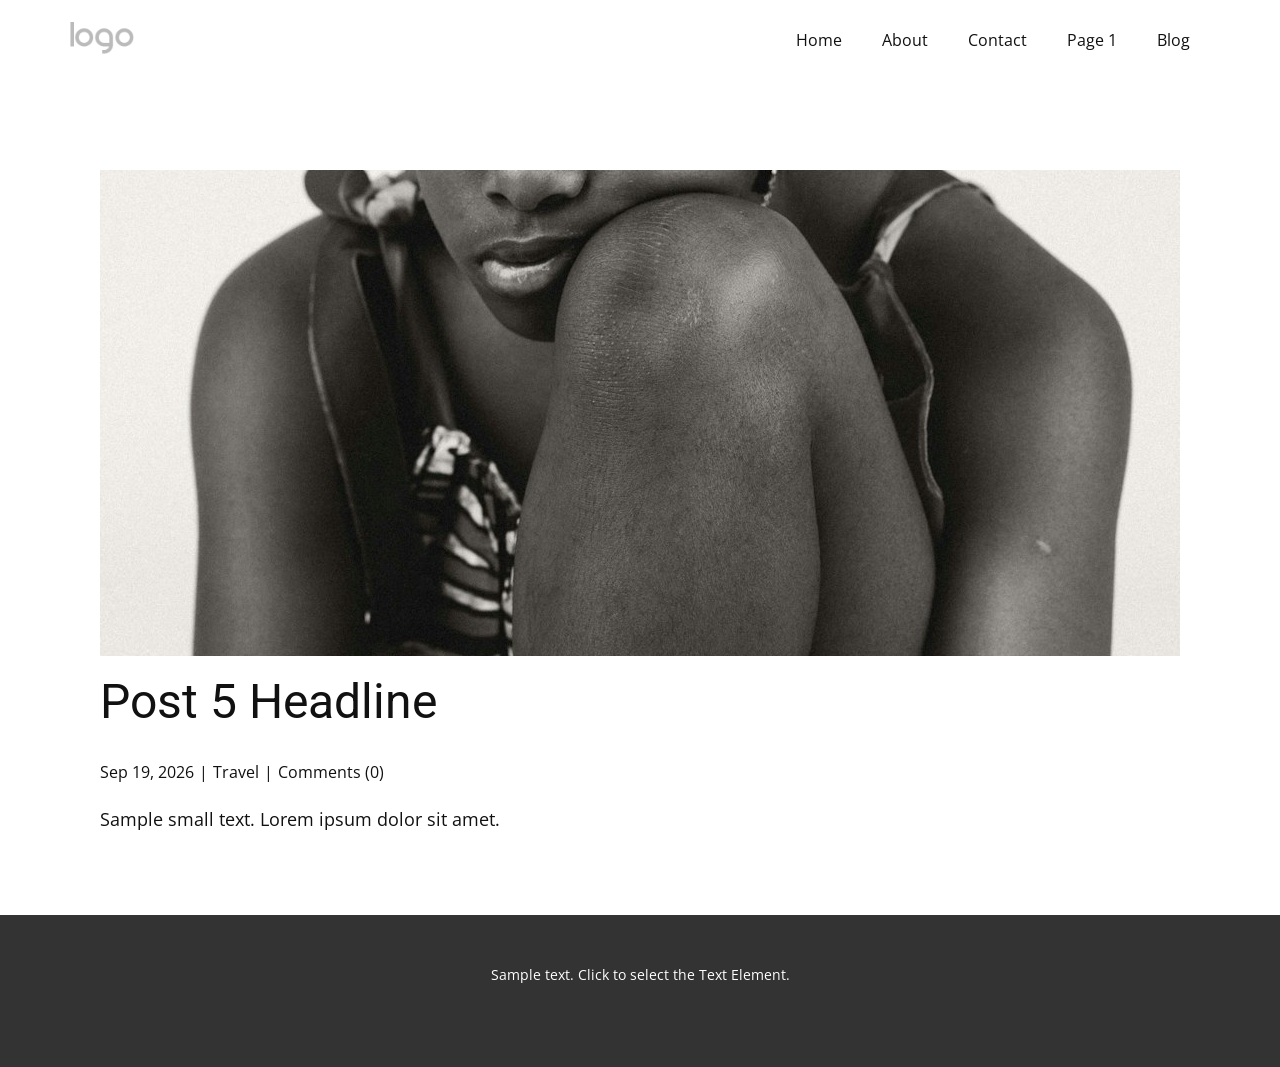
<file: blog/post-4.html>
<!DOCTYPE html>
<html style="font-size: 16px;" lang="en"><head>
    <meta name="viewport" content="width=device-width, initial-scale=1.0">
    <meta charset="utf-8">
    <meta name="keywords" content="Post 1 Headline">
    <meta name="description" content="Sample small text. Lorem ipsum dolor sit amet.">
    <title>Post 5 Headline</title>
    <link rel="stylesheet" href="../nicepage.css" media="screen">
<link rel="stylesheet" href="../Post-Template.css" media="screen">
    <script class="u-script" type="text/javascript" src="../jquery.js" defer=""></script>
    <script class="u-script" type="text/javascript" src="../nicepage.js" defer=""></script>
    <meta name="generator" content="Nicepage 8.7.0, nicepage.com">
    
    
    
    <link id="u-page-google-font" rel="stylesheet" href="https://fonts.googleapis.com/css2?display=swap&amp;family=Roboto:ital,wght@0,100;0,200;0,300;0,400;0,500;0,600;0,700;0,800;0,900;1,100;1,200;1,300;1,400;1,500;1,600;1,700;1,800;1,900&amp;family=Open+Sans:ital,wght@0,300;0,400;0,500;0,600;0,700;0,800;1,300;1,400;1,500;1,600;1,700;1,800">
    <script type="application/ld+json">{
		"@context": "http://schema.org",
		"@type": "Organization",
		"name": "",
		"logo": "images/default-logo.png"
}</script>
    <meta name="theme-color" content="#478ac9">
  <meta data-intl-tel-input-cdn-path="intlTelInput/"><meta name="twitter:description" content="Sample small text. Lorem ipsum dolor sit amet."><meta property="og:type" content="article"><meta property="og:title" content="Post 5 Headline"><meta property="og:description" content="Sample small text. Lorem ipsum dolor sit amet."><meta property="og:image" content="photo-1790066314541-d0823f0c7109.jpeg"></head>
  <body data-path-to-root="./" data-include-products="false" class="u-body u-xl-mode" data-lang="en"><header class="u-clearfix u-header u-header" id="header"><div class="u-clearfix u-sheet u-valign-middle u-sheet-1">
        <a href="#" class="u-image u-logo u-image-1">
          <img src="../images/default-logo.png" class="u-logo-image u-logo-image-1">
        </a>
        <nav class="u-menu u-menu-one-level u-offcanvas u-menu-1" role="navigation" aria-label="Menu navigation">
          <div class="menu-collapse" style="font-size: 1rem; letter-spacing: 0px;">
            <a class="u-button-style u-custom-left-right-menu-spacing u-custom-padding-bottom u-custom-top-bottom-menu-spacing u-hamburger-link u-nav-link u-text-active-palette-1-base u-text-hover-palette-2-base" href="#" tabindex="-1" aria-label="Open menu" aria-controls="a017">
              <svg class="u-svg-link" viewBox="0 0 24 24"><use xlink:href="#menu-hamburger"></use></svg>
              <svg class="u-svg-content" version="1.1" id="menu-hamburger" viewBox="0 0 16 16" x="0px" y="0px" xmlns:xlink="http://www.w3.org/1999/xlink" xmlns="http://www.w3.org/2000/svg"><g><rect y="1" width="16" height="2"></rect><rect y="7" width="16" height="2"></rect><rect y="13" width="16" height="2"></rect>
</g></svg>
            </a>
          </div>
          <div class="u-nav-container">
            <ul class="u-nav u-unstyled u-nav-1" role="menubar"><li class="u-nav-item" role="none"><a class="u-button-style u-nav-link u-text-active-palette-1-base u-text-hover-palette-2-base u-nav-link-2" href="../" role="menuitem">Home</a>
</li><li class="u-nav-item" role="none"><a class="u-button-style u-nav-link u-text-active-palette-1-base u-text-hover-palette-2-base u-nav-link-2" href="../About.html" role="menuitem">About</a>
</li><li class="u-nav-item" role="none"><a class="u-button-style u-nav-link u-text-active-palette-1-base u-text-hover-palette-2-base u-nav-link-2" href="../Contact.html" role="menuitem">Contact</a>
</li><li class="u-nav-item" role="none"><a class="u-button-style u-nav-link u-text-active-palette-1-base u-text-hover-palette-2-base u-nav-link-2" href="../Page-1.html" role="menuitem">Page 1</a>
</li><li class="u-nav-item" role="none"><a class="u-button-style u-nav-link u-text-active-palette-1-base u-text-hover-palette-2-base u-nav-link-2" href="../blog/blog.html" role="menuitem">Blog</a>
</li></ul>
          </div>
          <div class="u-nav-container-collapse" id="a017" role="region" aria-label="Menu panel">
            <div class="u-black u-container-style u-inner-container-layout u-opacity u-opacity-95 u-sidenav">
              <div class="u-inner-container-layout u-sidenav-overflow">
                <div class="u-menu-close" tabindex="-1" aria-label="Close menu"></div>
                <ul class="u-align-center u-nav u-popupmenu-items u-unstyled u-nav-2"><li class="u-nav-item"><a class="u-button-style u-nav-link" href="../">Home</a>
</li><li class="u-nav-item"><a class="u-button-style u-nav-link" href="../About.html">About</a>
</li><li class="u-nav-item"><a class="u-button-style u-nav-link" href="../Contact.html">Contact</a>
</li><li class="u-nav-item"><a class="u-button-style u-nav-link" href="../Page-1.html">Page 1</a>
</li><li class="u-nav-item"><a class="u-button-style u-nav-link" href="../blog/blog.html">Blog</a>
</li></ul>
              </div>
            </div>
            <div class="u-black u-menu-overlay u-opacity u-opacity-70"></div>
          </div>
        </nav>
      </div></header>
    <section class="u-align-center u-clearfix u-section-1" id="block-2">
      <div class="u-clearfix u-sheet u-valign-middle-md u-valign-middle-sm u-valign-middle-xs u-sheet-1"><!--post_details--><!--post_details_options_json--><!--{"source":""}--><!--/post_details_options_json--><!--blog_post-->
        <div class="u-container-style u-expanded-width u-post-details u-post-details-1">
          <div class="u-container-layout u-valign-middle u-container-layout-1"><!--blog_post_image-->
            <img alt="" class="u-blog-control u-expanded-width u-image u-image-default u-image-1" src="../images/photo-1790066314541-d0823f0c7109.jpeg"><!--/blog_post_image--><!--blog_post_header-->
            <h2 class="u-blog-control u-text u-text-1">Post 5 Headline</h2><!--/blog_post_header--><!--blog_post_metadata-->
            <div class="u-blog-control u-metadata u-metadata-1"><!--blog_post_metadata_date--><span class="u-meta-date u-meta-icon">Sep 19, 2026</span><!--/blog_post_metadata_date--><!--blog_post_metadata_category--><span class="u-meta-category u-meta-icon"><a href="/blog/blog.html#/blog-1///2">Travel</a></span><!--/blog_post_metadata_category--><!--blog_post_metadata_comments--><span class="u-meta-comments u-meta-icon"><!--blog_post_metadata_comments_content-->Comments (0)<!--/blog_post_metadata_comments_content--></span><!--/blog_post_metadata_comments-->
            </div><!--/blog_post_metadata--><!--blog_post_content-->
            <div class="u-align-justify u-blog-control u-post-content u-text u-text-2 fr-view">
  <p>Sample small text. Lorem ipsum dolor sit amet.</p>
  </div><!--/blog_post_content-->
          </div>
        </div><!--/blog_post--><!--/post_details-->
      </div>
    </section>
    
    
    
    <footer class="u-align-center u-clearfix u-container-align-center u-footer u-grey-80 u-footer" id="footer"><div class="u-clearfix u-sheet u-sheet-1">
        <p class="u-small-text u-text u-text-variant u-text-1">Sample text. Click to select the Text Element.</p>
      </div></footer>
    <section class="u-backlink u-clearfix u-grey-80"></section>
  
</body></html>
</file>
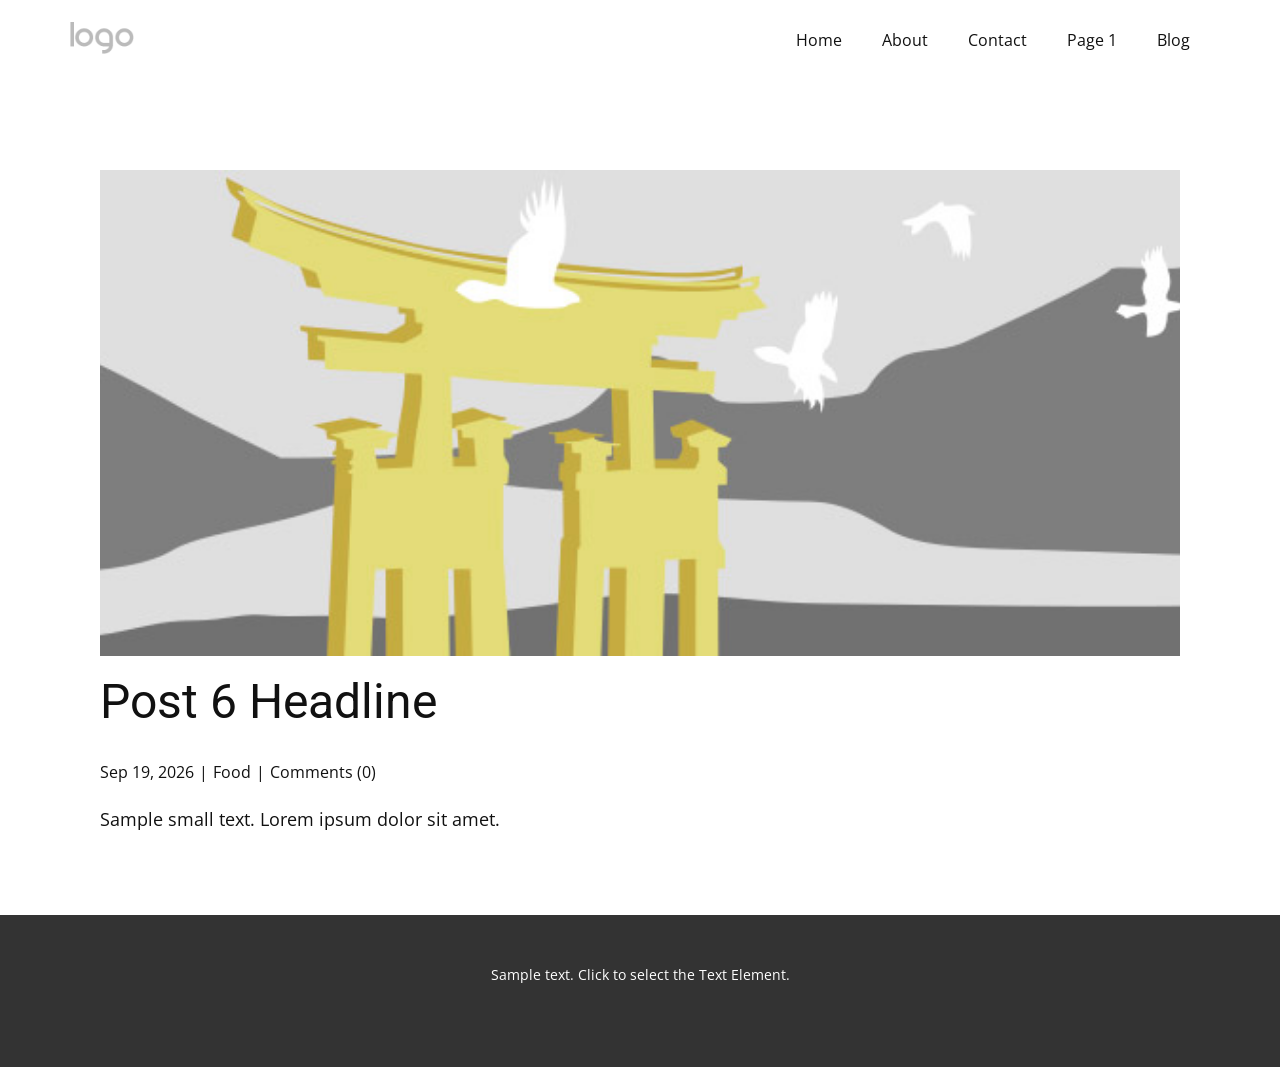
<file: blog/post-5.html>
<!DOCTYPE html>
<html style="font-size: 16px;" lang="en"><head>
    <meta name="viewport" content="width=device-width, initial-scale=1.0">
    <meta charset="utf-8">
    <meta name="keywords" content="Post 1 Headline">
    <meta name="description" content="Sample small text. Lorem ipsum dolor sit amet.">
    <title>Post 6 Headline</title>
    <link rel="stylesheet" href="../nicepage.css" media="screen">
<link rel="stylesheet" href="../Post-Template.css" media="screen">
    <script class="u-script" type="text/javascript" src="../jquery.js" defer=""></script>
    <script class="u-script" type="text/javascript" src="../nicepage.js" defer=""></script>
    <meta name="generator" content="Nicepage 8.7.0, nicepage.com">
    
    
    
    <link id="u-page-google-font" rel="stylesheet" href="https://fonts.googleapis.com/css2?display=swap&amp;family=Roboto:ital,wght@0,100;0,200;0,300;0,400;0,500;0,600;0,700;0,800;0,900;1,100;1,200;1,300;1,400;1,500;1,600;1,700;1,800;1,900&amp;family=Open+Sans:ital,wght@0,300;0,400;0,500;0,600;0,700;0,800;1,300;1,400;1,500;1,600;1,700;1,800">
    <script type="application/ld+json">{
		"@context": "http://schema.org",
		"@type": "Organization",
		"name": "",
		"logo": "images/default-logo.png"
}</script>
    <meta name="theme-color" content="#478ac9">
  <meta data-intl-tel-input-cdn-path="intlTelInput/"><meta name="twitter:description" content="Sample small text. Lorem ipsum dolor sit amet."><meta property="og:type" content="article"><meta property="og:title" content="Post 6 Headline"><meta property="og:description" content="Sample small text. Lorem ipsum dolor sit amet."><meta property="og:image" content="../images/8ad73f3c.jpeg"></head>
  <body data-path-to-root="./" data-include-products="false" class="u-body u-xl-mode" data-lang="en"><header class="u-clearfix u-header u-header" id="header"><div class="u-clearfix u-sheet u-valign-middle u-sheet-1">
        <a href="#" class="u-image u-logo u-image-1">
          <img src="../images/default-logo.png" class="u-logo-image u-logo-image-1">
        </a>
        <nav class="u-menu u-menu-one-level u-offcanvas u-menu-1" role="navigation" aria-label="Menu navigation">
          <div class="menu-collapse" style="font-size: 1rem; letter-spacing: 0px;">
            <a class="u-button-style u-custom-left-right-menu-spacing u-custom-padding-bottom u-custom-top-bottom-menu-spacing u-hamburger-link u-nav-link u-text-active-palette-1-base u-text-hover-palette-2-base" href="#" tabindex="-1" aria-label="Open menu" aria-controls="a017">
              <svg class="u-svg-link" viewBox="0 0 24 24"><use xlink:href="#menu-hamburger"></use></svg>
              <svg class="u-svg-content" version="1.1" id="menu-hamburger" viewBox="0 0 16 16" x="0px" y="0px" xmlns:xlink="http://www.w3.org/1999/xlink" xmlns="http://www.w3.org/2000/svg"><g><rect y="1" width="16" height="2"></rect><rect y="7" width="16" height="2"></rect><rect y="13" width="16" height="2"></rect>
</g></svg>
            </a>
          </div>
          <div class="u-nav-container">
            <ul class="u-nav u-unstyled u-nav-1" role="menubar"><li class="u-nav-item" role="none"><a class="u-button-style u-nav-link u-text-active-palette-1-base u-text-hover-palette-2-base u-nav-link-2" href="../" role="menuitem">Home</a>
</li><li class="u-nav-item" role="none"><a class="u-button-style u-nav-link u-text-active-palette-1-base u-text-hover-palette-2-base u-nav-link-2" href="../About.html" role="menuitem">About</a>
</li><li class="u-nav-item" role="none"><a class="u-button-style u-nav-link u-text-active-palette-1-base u-text-hover-palette-2-base u-nav-link-2" href="../Contact.html" role="menuitem">Contact</a>
</li><li class="u-nav-item" role="none"><a class="u-button-style u-nav-link u-text-active-palette-1-base u-text-hover-palette-2-base u-nav-link-2" href="../Page-1.html" role="menuitem">Page 1</a>
</li><li class="u-nav-item" role="none"><a class="u-button-style u-nav-link u-text-active-palette-1-base u-text-hover-palette-2-base u-nav-link-2" href="../blog/blog.html" role="menuitem">Blog</a>
</li></ul>
          </div>
          <div class="u-nav-container-collapse" id="a017" role="region" aria-label="Menu panel">
            <div class="u-black u-container-style u-inner-container-layout u-opacity u-opacity-95 u-sidenav">
              <div class="u-inner-container-layout u-sidenav-overflow">
                <div class="u-menu-close" tabindex="-1" aria-label="Close menu"></div>
                <ul class="u-align-center u-nav u-popupmenu-items u-unstyled u-nav-2"><li class="u-nav-item"><a class="u-button-style u-nav-link" href="../">Home</a>
</li><li class="u-nav-item"><a class="u-button-style u-nav-link" href="../About.html">About</a>
</li><li class="u-nav-item"><a class="u-button-style u-nav-link" href="../Contact.html">Contact</a>
</li><li class="u-nav-item"><a class="u-button-style u-nav-link" href="../Page-1.html">Page 1</a>
</li><li class="u-nav-item"><a class="u-button-style u-nav-link" href="../blog/blog.html">Blog</a>
</li></ul>
              </div>
            </div>
            <div class="u-black u-menu-overlay u-opacity u-opacity-70"></div>
          </div>
        </nav>
      </div></header>
    <section class="u-align-center u-clearfix u-section-1" id="block-2">
      <div class="u-clearfix u-sheet u-valign-middle-md u-valign-middle-sm u-valign-middle-xs u-sheet-1"><!--post_details--><!--post_details_options_json--><!--{"source":""}--><!--/post_details_options_json--><!--blog_post-->
        <div class="u-container-style u-expanded-width u-post-details u-post-details-1">
          <div class="u-container-layout u-valign-middle u-container-layout-1"><!--blog_post_image-->
            <img alt="" class="u-blog-control u-expanded-width u-image u-image-default u-image-1" src="../images/8ad73f3c.jpeg"><!--/blog_post_image--><!--blog_post_header-->
            <h2 class="u-blog-control u-text u-text-1">Post 6 Headline</h2><!--/blog_post_header--><!--blog_post_metadata-->
            <div class="u-blog-control u-metadata u-metadata-1"><!--blog_post_metadata_date--><span class="u-meta-date u-meta-icon">Sep 19, 2026</span><!--/blog_post_metadata_date--><!--blog_post_metadata_category--><span class="u-meta-category u-meta-icon"><a href="/blog/blog.html#/blog-1///1">Food</a></span><!--/blog_post_metadata_category--><!--blog_post_metadata_comments--><span class="u-meta-comments u-meta-icon"><!--blog_post_metadata_comments_content-->Comments (0)<!--/blog_post_metadata_comments_content--></span><!--/blog_post_metadata_comments-->
            </div><!--/blog_post_metadata--><!--blog_post_content-->
            <div class="u-align-justify u-blog-control u-post-content u-text u-text-2 fr-view">
  <p>Sample small text. Lorem ipsum dolor sit amet.</p>
  </div><!--/blog_post_content-->
          </div>
        </div><!--/blog_post--><!--/post_details-->
      </div>
    </section>
    
    
    
    <footer class="u-align-center u-clearfix u-container-align-center u-footer u-grey-80 u-footer" id="footer"><div class="u-clearfix u-sheet u-sheet-1">
        <p class="u-small-text u-text u-text-variant u-text-1">Sample text. Click to select the Text Element.</p>
      </div></footer>
    <section class="u-backlink u-clearfix u-grey-80"></section>
  
</body></html>
</file>
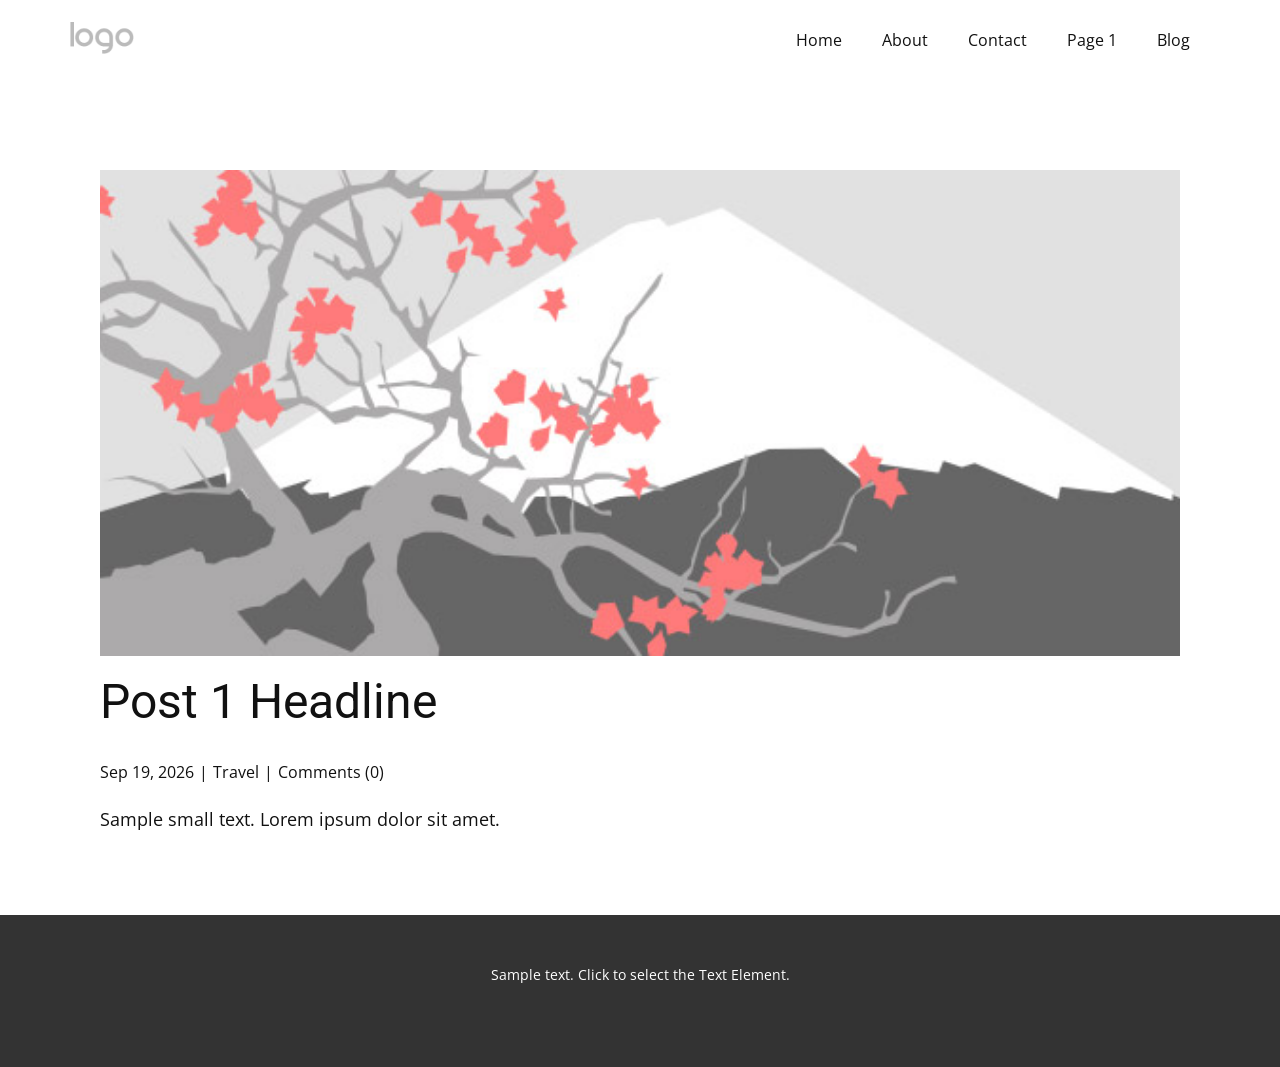
<file: blog/post.html>
<!DOCTYPE html>
<html style="font-size: 16px;" lang="en"><head>
    <meta name="viewport" content="width=device-width, initial-scale=1.0">
    <meta charset="utf-8">
    <meta name="keywords" content="Post 1 Headline">
    <meta name="description" content="Sample small text. Lorem ipsum dolor sit amet.">
    <title>Post 1 Headline</title>
    <link rel="stylesheet" href="../nicepage.css" media="screen">
<link rel="stylesheet" href="../Post-Template.css" media="screen">
    <script class="u-script" type="text/javascript" src="../jquery.js" defer=""></script>
    <script class="u-script" type="text/javascript" src="../nicepage.js" defer=""></script>
    <meta name="generator" content="Nicepage 8.7.0, nicepage.com">
    
    
    
    <link id="u-page-google-font" rel="stylesheet" href="https://fonts.googleapis.com/css2?display=swap&amp;family=Roboto:ital,wght@0,100;0,200;0,300;0,400;0,500;0,600;0,700;0,800;0,900;1,100;1,200;1,300;1,400;1,500;1,600;1,700;1,800;1,900&amp;family=Open+Sans:ital,wght@0,300;0,400;0,500;0,600;0,700;0,800;1,300;1,400;1,500;1,600;1,700;1,800">
    <script type="application/ld+json">{
		"@context": "http://schema.org",
		"@type": "Organization",
		"name": "",
		"logo": "images/default-logo.png"
}</script>
    <meta name="theme-color" content="#478ac9">
  <meta data-intl-tel-input-cdn-path="intlTelInput/"><meta name="twitter:description" content="Sample small text. Lorem ipsum dolor sit amet."><meta property="og:type" content="article"><meta property="og:title" content="Post 1 Headline"><meta property="og:description" content="Sample small text. Lorem ipsum dolor sit amet."><meta property="og:image" content="../images/0fd3416c.jpeg"></head>
  <body data-path-to-root="./" data-include-products="false" class="u-body u-xl-mode" data-lang="en"><header class="u-clearfix u-header u-header" id="header"><div class="u-clearfix u-sheet u-valign-middle u-sheet-1">
        <a href="#" class="u-image u-logo u-image-1">
          <img src="../images/default-logo.png" class="u-logo-image u-logo-image-1">
        </a>
        <nav class="u-menu u-menu-one-level u-offcanvas u-menu-1" role="navigation" aria-label="Menu navigation">
          <div class="menu-collapse" style="font-size: 1rem; letter-spacing: 0px;">
            <a class="u-button-style u-custom-left-right-menu-spacing u-custom-padding-bottom u-custom-top-bottom-menu-spacing u-hamburger-link u-nav-link u-text-active-palette-1-base u-text-hover-palette-2-base" href="#" tabindex="-1" aria-label="Open menu" aria-controls="a017">
              <svg class="u-svg-link" viewBox="0 0 24 24"><use xlink:href="#menu-hamburger"></use></svg>
              <svg class="u-svg-content" version="1.1" id="menu-hamburger" viewBox="0 0 16 16" x="0px" y="0px" xmlns:xlink="http://www.w3.org/1999/xlink" xmlns="http://www.w3.org/2000/svg"><g><rect y="1" width="16" height="2"></rect><rect y="7" width="16" height="2"></rect><rect y="13" width="16" height="2"></rect>
</g></svg>
            </a>
          </div>
          <div class="u-nav-container">
            <ul class="u-nav u-unstyled u-nav-1" role="menubar"><li class="u-nav-item" role="none"><a class="u-button-style u-nav-link u-text-active-palette-1-base u-text-hover-palette-2-base u-nav-link-2" href="../" role="menuitem">Home</a>
</li><li class="u-nav-item" role="none"><a class="u-button-style u-nav-link u-text-active-palette-1-base u-text-hover-palette-2-base u-nav-link-2" href="../About.html" role="menuitem">About</a>
</li><li class="u-nav-item" role="none"><a class="u-button-style u-nav-link u-text-active-palette-1-base u-text-hover-palette-2-base u-nav-link-2" href="../Contact.html" role="menuitem">Contact</a>
</li><li class="u-nav-item" role="none"><a class="u-button-style u-nav-link u-text-active-palette-1-base u-text-hover-palette-2-base u-nav-link-2" href="../Page-1.html" role="menuitem">Page 1</a>
</li><li class="u-nav-item" role="none"><a class="u-button-style u-nav-link u-text-active-palette-1-base u-text-hover-palette-2-base u-nav-link-2" href="../blog/blog.html" role="menuitem">Blog</a>
</li></ul>
          </div>
          <div class="u-nav-container-collapse" id="a017" role="region" aria-label="Menu panel">
            <div class="u-black u-container-style u-inner-container-layout u-opacity u-opacity-95 u-sidenav">
              <div class="u-inner-container-layout u-sidenav-overflow">
                <div class="u-menu-close" tabindex="-1" aria-label="Close menu"></div>
                <ul class="u-align-center u-nav u-popupmenu-items u-unstyled u-nav-2"><li class="u-nav-item"><a class="u-button-style u-nav-link" href="../">Home</a>
</li><li class="u-nav-item"><a class="u-button-style u-nav-link" href="../About.html">About</a>
</li><li class="u-nav-item"><a class="u-button-style u-nav-link" href="../Contact.html">Contact</a>
</li><li class="u-nav-item"><a class="u-button-style u-nav-link" href="../Page-1.html">Page 1</a>
</li><li class="u-nav-item"><a class="u-button-style u-nav-link" href="../blog/blog.html">Blog</a>
</li></ul>
              </div>
            </div>
            <div class="u-black u-menu-overlay u-opacity u-opacity-70"></div>
          </div>
        </nav>
      </div></header>
    <section class="u-align-center u-clearfix u-section-1" id="block-2">
      <div class="u-clearfix u-sheet u-valign-middle-md u-valign-middle-sm u-valign-middle-xs u-sheet-1"><!--post_details--><!--post_details_options_json--><!--{"source":""}--><!--/post_details_options_json--><!--blog_post-->
        <div class="u-container-style u-expanded-width u-post-details u-post-details-1">
          <div class="u-container-layout u-valign-middle u-container-layout-1"><!--blog_post_image-->
            <img alt="" class="u-blog-control u-expanded-width u-image u-image-default u-image-1" src="../images/0fd3416c.jpeg"><!--/blog_post_image--><!--blog_post_header-->
            <h2 class="u-blog-control u-text u-text-1">Post 1 Headline</h2><!--/blog_post_header--><!--blog_post_metadata-->
            <div class="u-blog-control u-metadata u-metadata-1"><!--blog_post_metadata_date--><span class="u-meta-date u-meta-icon">Sep 19, 2026</span><!--/blog_post_metadata_date--><!--blog_post_metadata_category--><span class="u-meta-category u-meta-icon"><a href="/blog/blog.html#/blog-1///2">Travel</a></span><!--/blog_post_metadata_category--><!--blog_post_metadata_comments--><span class="u-meta-comments u-meta-icon"><!--blog_post_metadata_comments_content-->Comments (0)<!--/blog_post_metadata_comments_content--></span><!--/blog_post_metadata_comments-->
            </div><!--/blog_post_metadata--><!--blog_post_content-->
            <div class="u-align-justify u-blog-control u-post-content u-text u-text-2 fr-view">
  <p>Sample small text. Lorem ipsum dolor sit amet.</p>
  </div><!--/blog_post_content-->
          </div>
        </div><!--/blog_post--><!--/post_details-->
      </div>
    </section>
    
    
    
    <footer class="u-align-center u-clearfix u-container-align-center u-footer u-grey-80 u-footer" id="footer"><div class="u-clearfix u-sheet u-sheet-1">
        <p class="u-small-text u-text u-text-variant u-text-1">Sample text. Click to select the Text Element.</p>
      </div></footer>
    <section class="u-backlink u-clearfix u-grey-80"></section>
  
</body></html>
</file>
